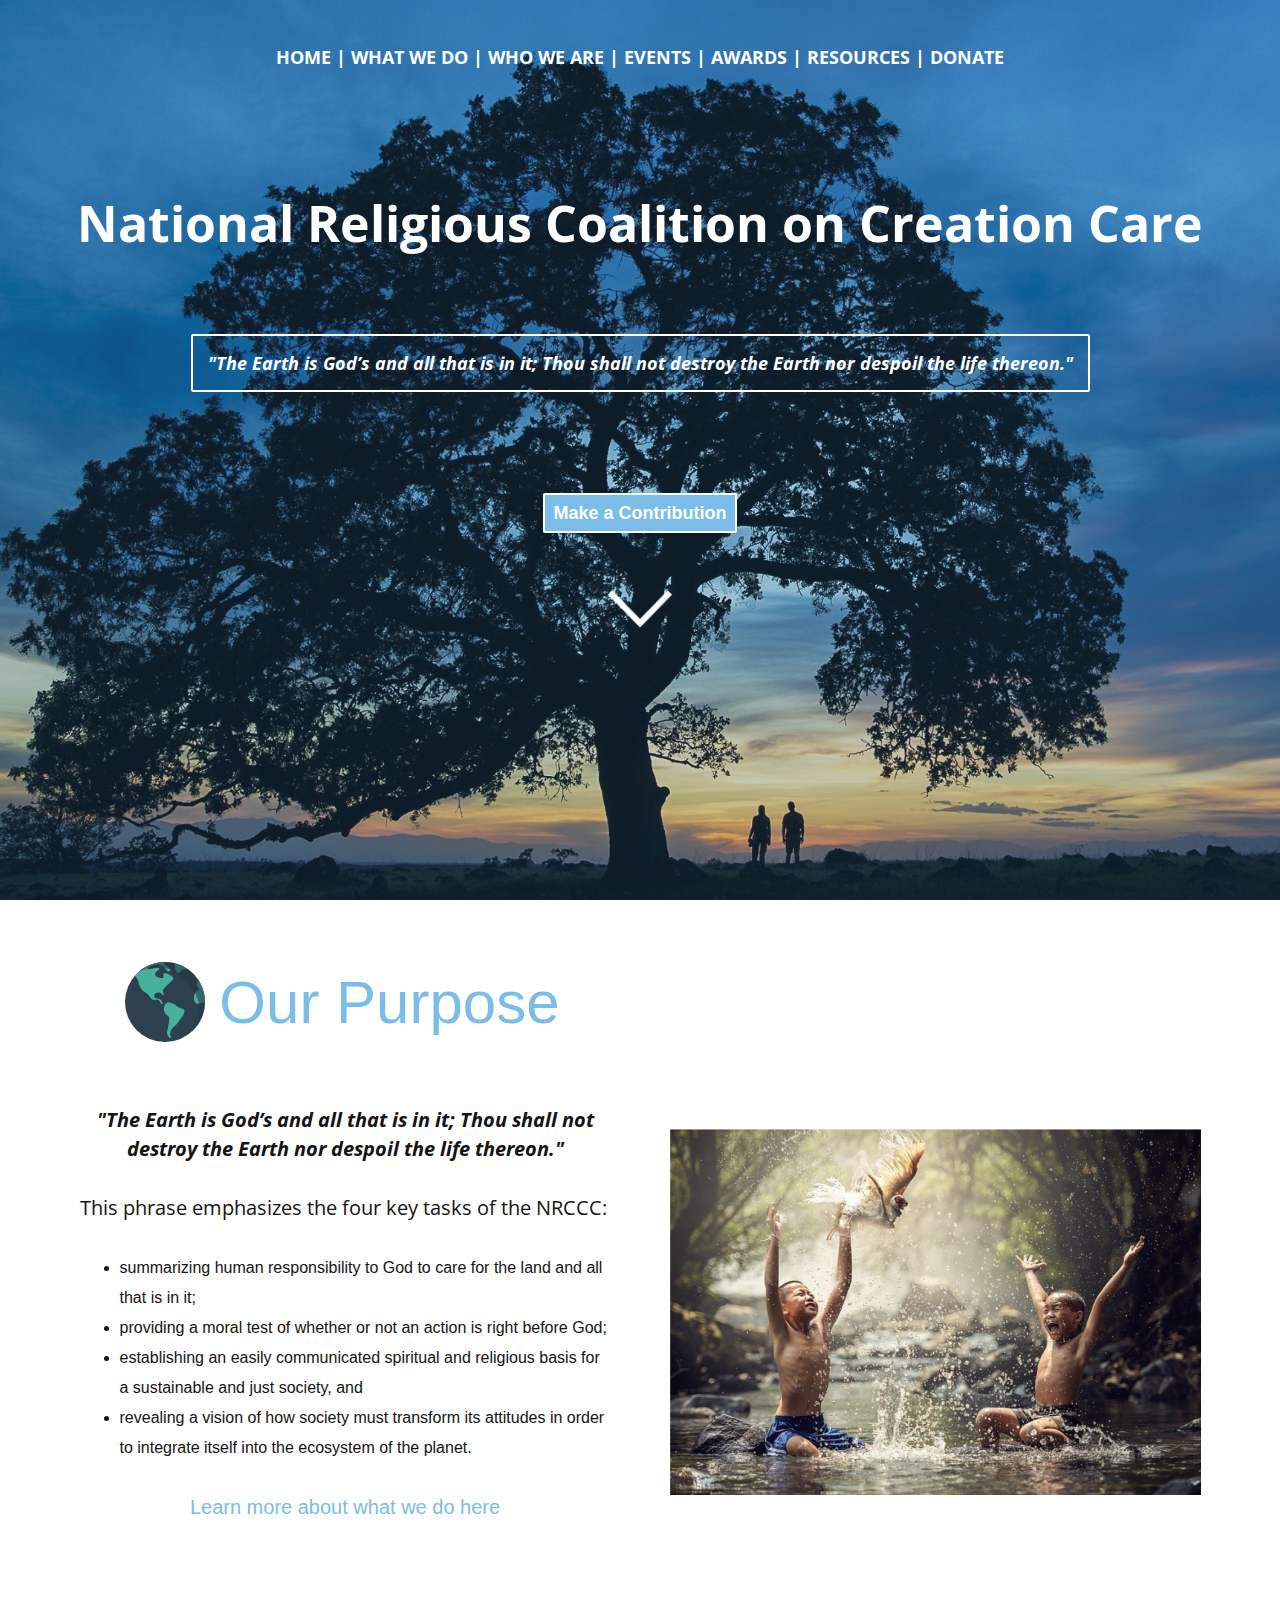
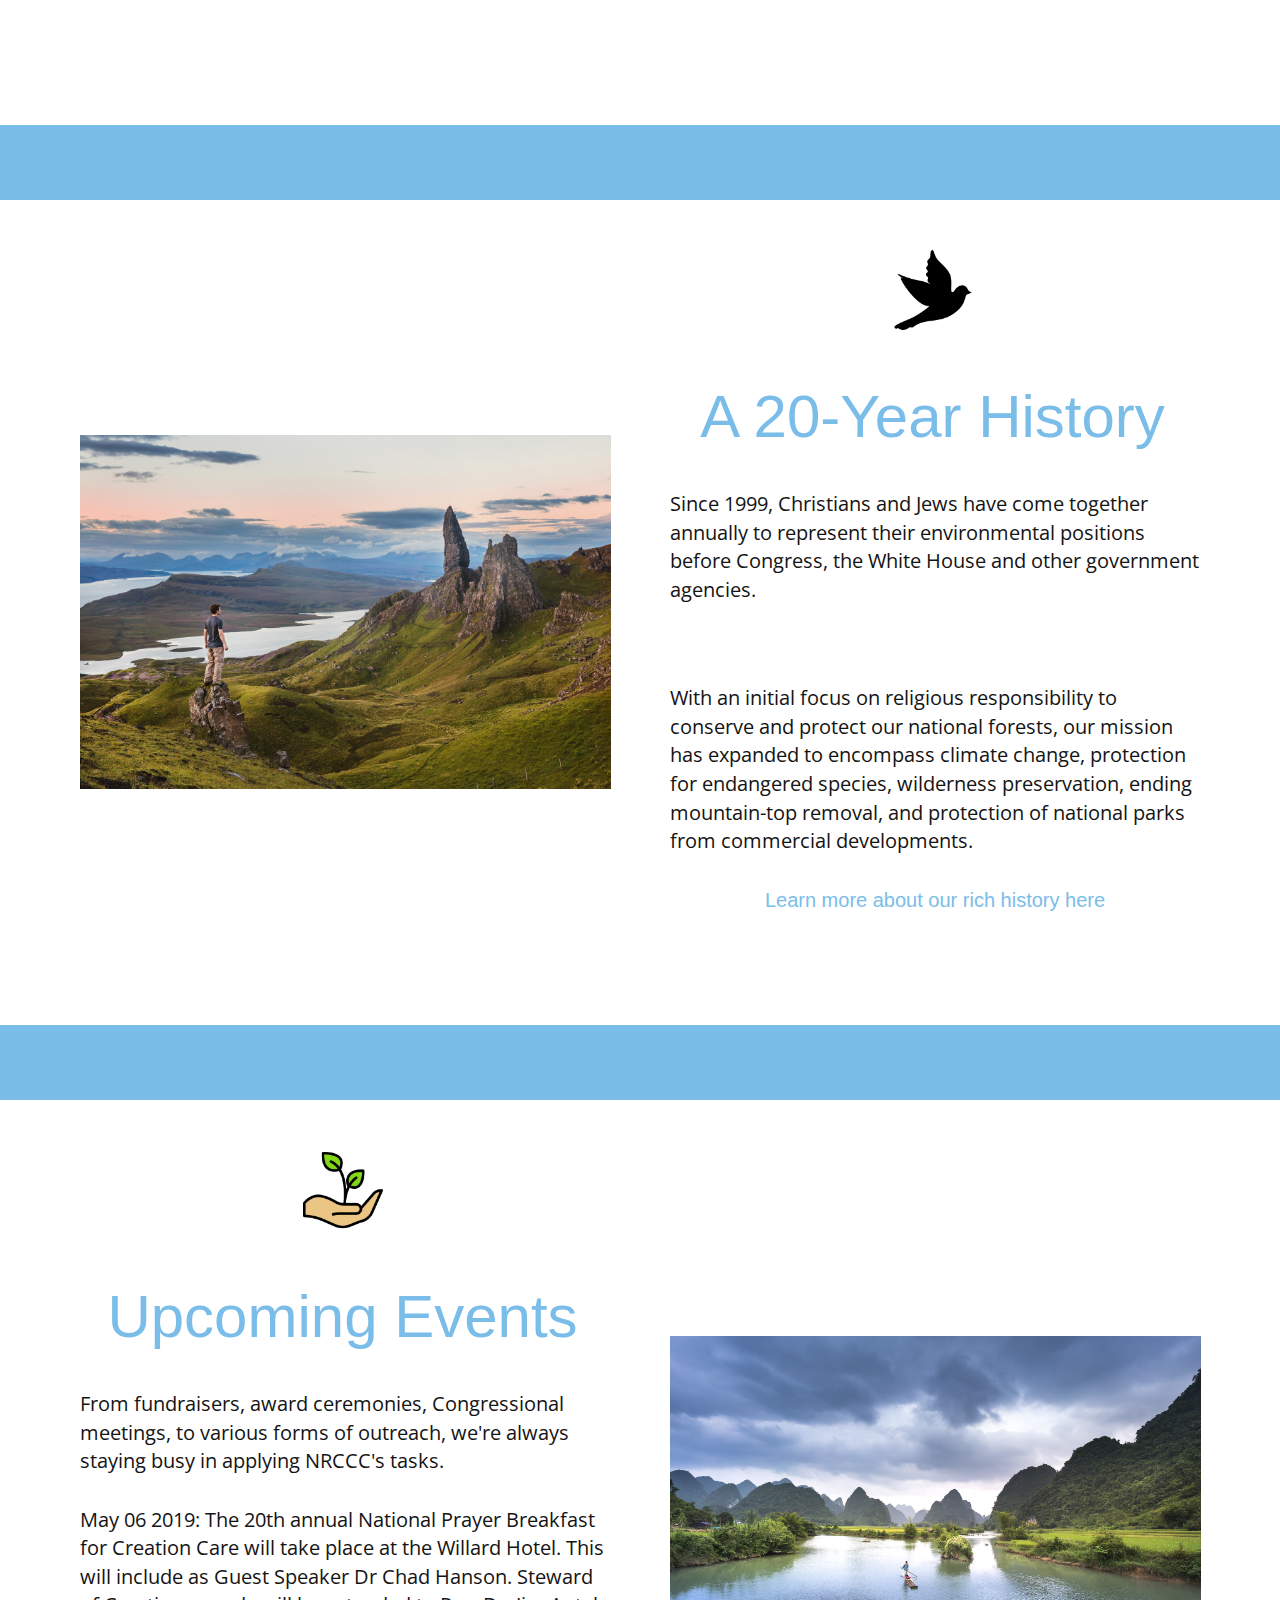
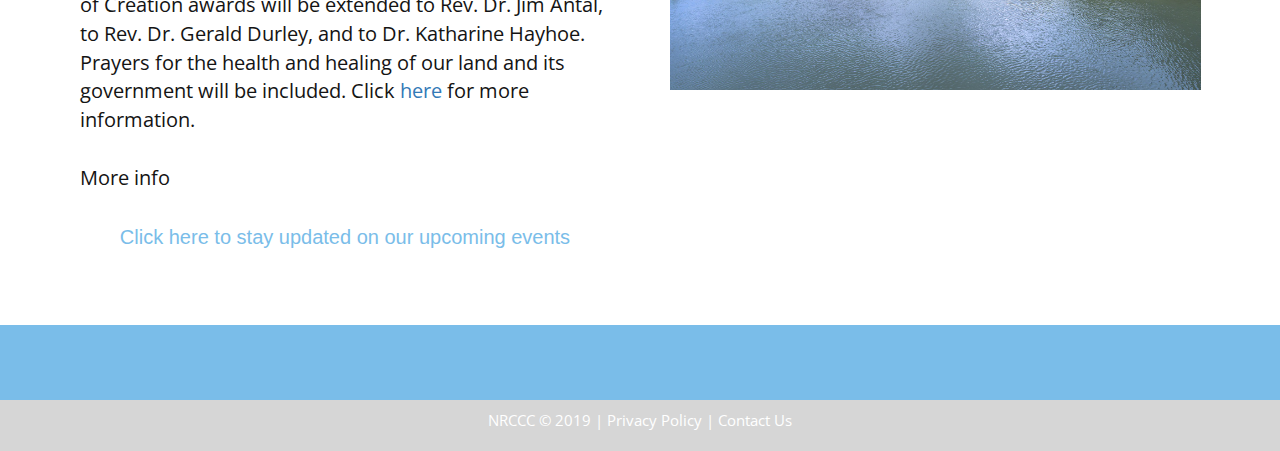
<file: NRCCC Landing1/index.html>
<html>
  <head>
    <meta charset="utf-8">
    <meta http-equiv="X-UA-Compatible" content="IE=edge">
    <meta name="viewport" content="width=device-width, initial-scale=1">

    <title>Landing Page</title>

    <link href="https://fonts.googleapis.com/css?family=Open+Sans+Condensed:300|Open+Sans:400,600,700" rel="stylesheet">
    <link rel="stylesheet" href="https://use.fontawesome.com/releases/v5.8.1/css/all.css" integrity="sha384-50oBUHEmvpQ+1lW4y57PTFmhCaXp0ML5d60M1M7uH2+nqUivzIebhndOJK28anvf" crossorigin="anonymous">
    <link rel="stylesheet" href="https://maxcdn.bootstrapcdn.com/bootstrap/3.3.7/css/bootstrap.min.css" integrity="sha384-BVYiiSIFeK1dGmJRAkycuHAHRg32OmUcww7on3RYdg4Va+PmSTsz/K68vbdEjh4u" crossorigin="anonymous">
    <link rel="stylesheet" href="style.css">
  </head>
  <body>

    <div id="banner">
      <div class="banner-container">
        <div class="banner1">
          <p><a href="index.html">Home</a> | <a href="about.html">what we do</a> | <a href="team.html">who we are </a> | <a href="events.html">Events</a>  | <a href="awards.html">awards</a>  | <a href="additional_resources.html">resources</a> | <a href="donate.html">Donate</a></p>
        </div>
        <div id="banner2">
          <h1>National Religious Coalition on Creation Care</h1>
        </div>
        <div id="banner3">
          <p><x><em>"The Earth is God’s and all that is in it; Thou shall not
          destroy the Earth nor despoil the life thereon."</em></x></p><br><br>
        </div>
        <div id="button" style="margin-top: 75px;">
          <a href="donate.html" style="border: 2px solid white; padding: 8px; background-color: #7ABDE9; border-radius: 2px;">Make a Contribution</a>
        </div>
      </div>
      <div class="arrow">
        <img src="images/down_arrow_64.png">
      </div>
    </div>

    <!-- <div class="container">
      <div class="row">
        <div class="row"> -->
              <!-- <div class="landing-page-cards">
                <div class="landing-container">

                  <div class="landing-box"> -->

              <div class="landing-container">
                <div class="landing-box">
                    <ul class="list-inline">
                      <li><img src="images/dark_globe.svg" alt="Globe Icon" class="landing-icons"></li>
                      <li><h2>Our Purpose</h2></li>
                    </ul>
                    <p><em><strong>"The Earth is God’s and all that is in it; Thou shall not
                    destroy the Earth nor despoil the life thereon."</strong></em></p>
                      <div class="text-align-left" style="text-align: left; line-height: 30px">
                        <p>This phrase emphasizes the four key tasks of the NRCCC:</p>
                      </div>
                      <div class="text-align-left-bullets" style="text-align: left; line-height: 30px; font-size: 16">
                        <ul>
                          <li>summarizing human responsibility to God to care for the land and all that is in it;</li>
                          <li>providing a moral test of whether or not an action is right before God;</li>
                          <li>establishing an easily communicated spiritual and religious basis for a sustainable and just society, and</li>
                          <li>revealing a vision of how society must transform its attitudes in order to integrate itself into the ecosystem of the planet.</li>
                        </ul>
                      </div><br>
                    <a href="about.html" class="secondary-button">Learn more about what we do here  <i class="fas fa-angle-right"></i></a>
                </div>
                <div class="landing-box" style="background-image: url('images/cropped_children.png');">
                </div>
              </div>


              <div class="landing-container">

                <div class="landing-box" style="background-image: url('images/man_with_mountains.jpg');">
                </div>

                <div class="landing-box">
                  <ul class="list-inline">
                    <li><img src="images/dove.png" alt="Dove" class="landing-icons"></li>
                    <li><h2>A 20-Year History</h2></li>
                  </ul>
                  <div class="index-text-left">
                  <p>Since 1999, Christians and Jews have come together annually to represent their environmental positions before Congress, the White House and other government agencies.</p><br>
                  <p>With an initial focus on religious responsibility to conserve and protect our national forests, our mission has expanded to encompass climate change, protection for endangered species, wilderness preservation, ending mountain-top removal, and protection of national parks from commercial developments.</p>
                  </div>
                  <a href="additional_resources.html" class="secondary-button">Learn more about our rich history here  <i class="fas fa-angle-right"></i></a>
                </div>


              </div>

              <div class="landing-container">

                <div class="landing-box">
                  <ul class="list-inline">
                    <li><img src="images/growth.png" alt="Dove" class="landing-icons"></li>
                    <li><h2>Upcoming Events</h2></li>
                  </ul>
                  <div class="index-text-left">
                  <p>From fundraisers, award ceremonies, Congressional meetings, to various forms of outreach, we're always staying busy in applying NRCCC's tasks.</p>
                  <p>May 06 2019: The 20th annual National Prayer Breakfast for Creation Care will take place at the Willard Hotel. This will include as Guest Speaker Dr Chad Hanson. Steward of Creation awards will be extended to Rev. Dr. Jim Antal, to Rev. Dr. Gerald Durley, and to Dr. Katharine Hayhoe. Prayers for the health and healing of our land and its government will be included. Click <a href="PDF/20th_Prayer_Breakfast_Invitation.pdf" target="_blank">here</a> for more information.</p>
                  <p>More info</p>
                  </div>
                  <a href="events.html" class="secondary-button">Click here to stay updated on our upcoming events  <i class="fas fa-angle-right"></i></a>
                </div>

                <div class="landing-box" style="background-image: url('images/man_on_boat.jpg');">
                </div>

              </div>

          </div>

    <div class="footer">
      <p>NRCCC © 2019  |  <a href="policies.html">Privacy Policy</a> | <a href="donate.html">Contact Us</a></p>
    </div>

  </body>
</html>
</file>
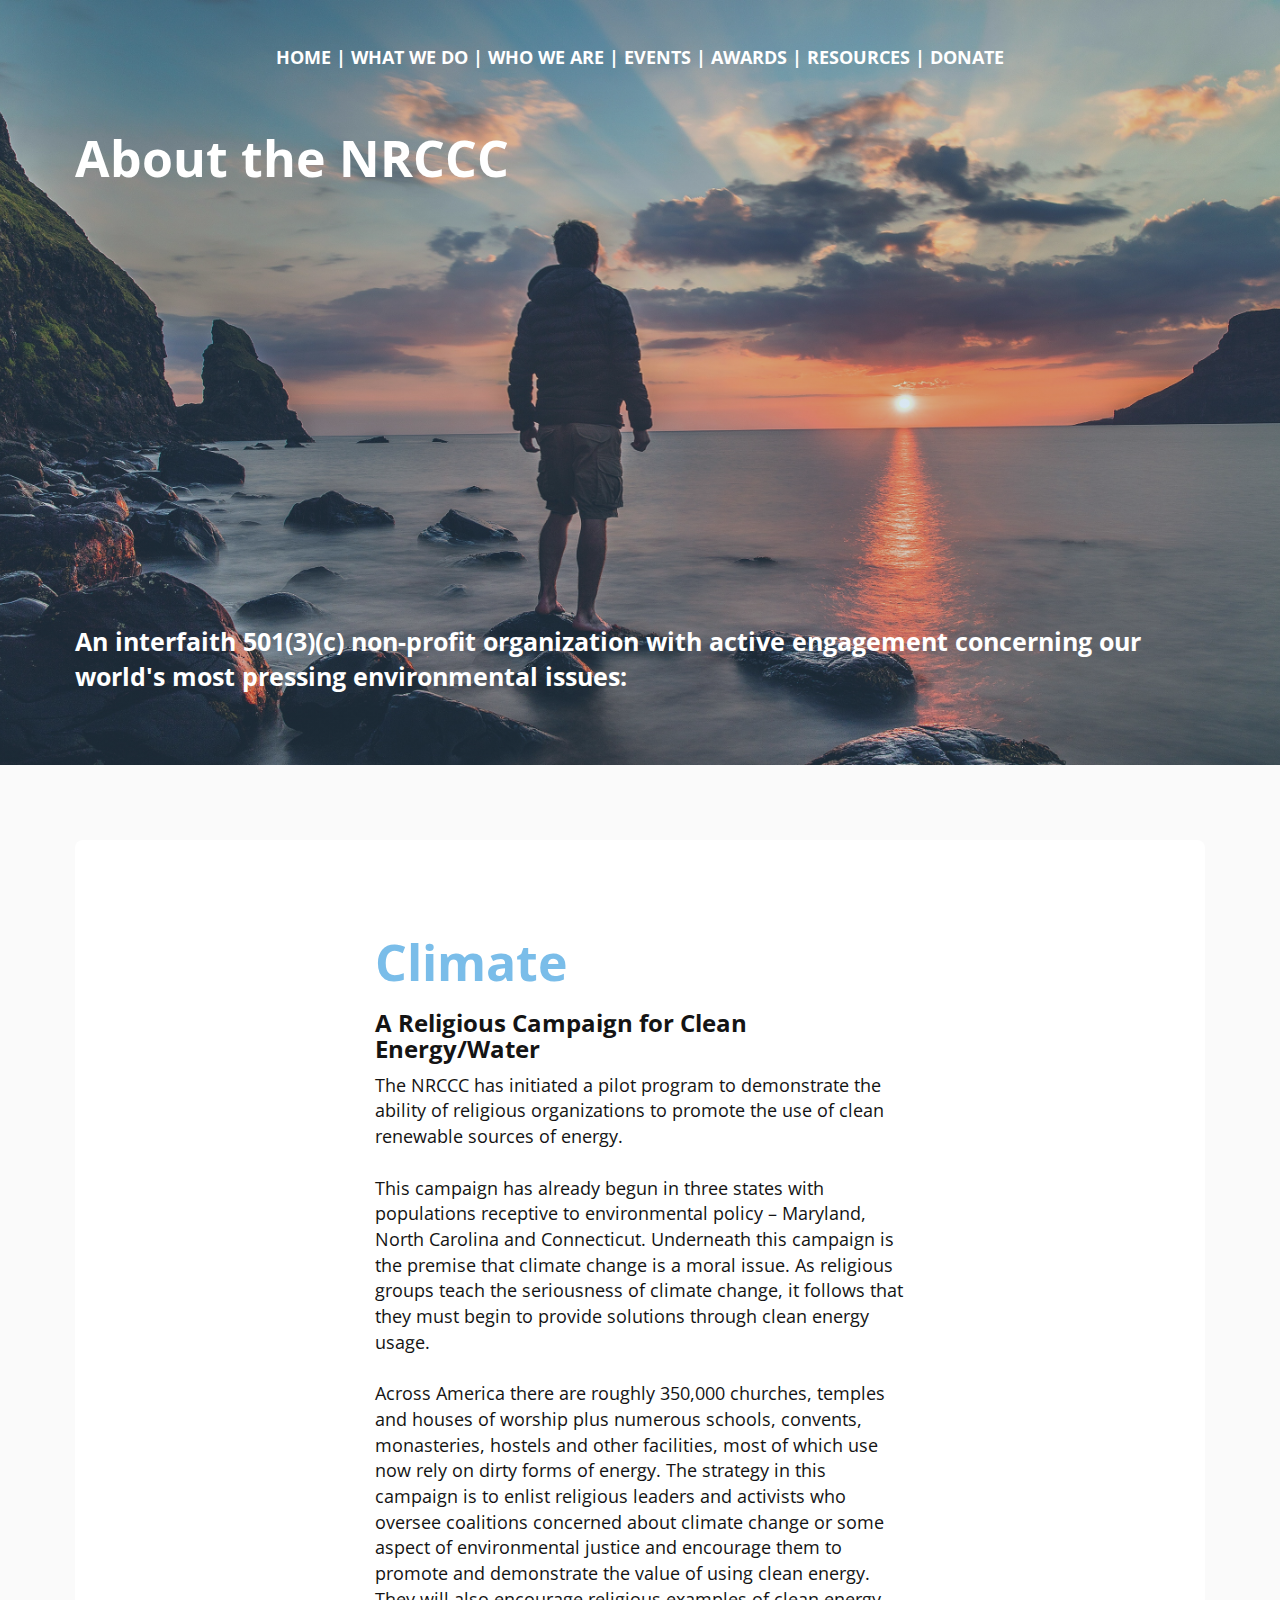
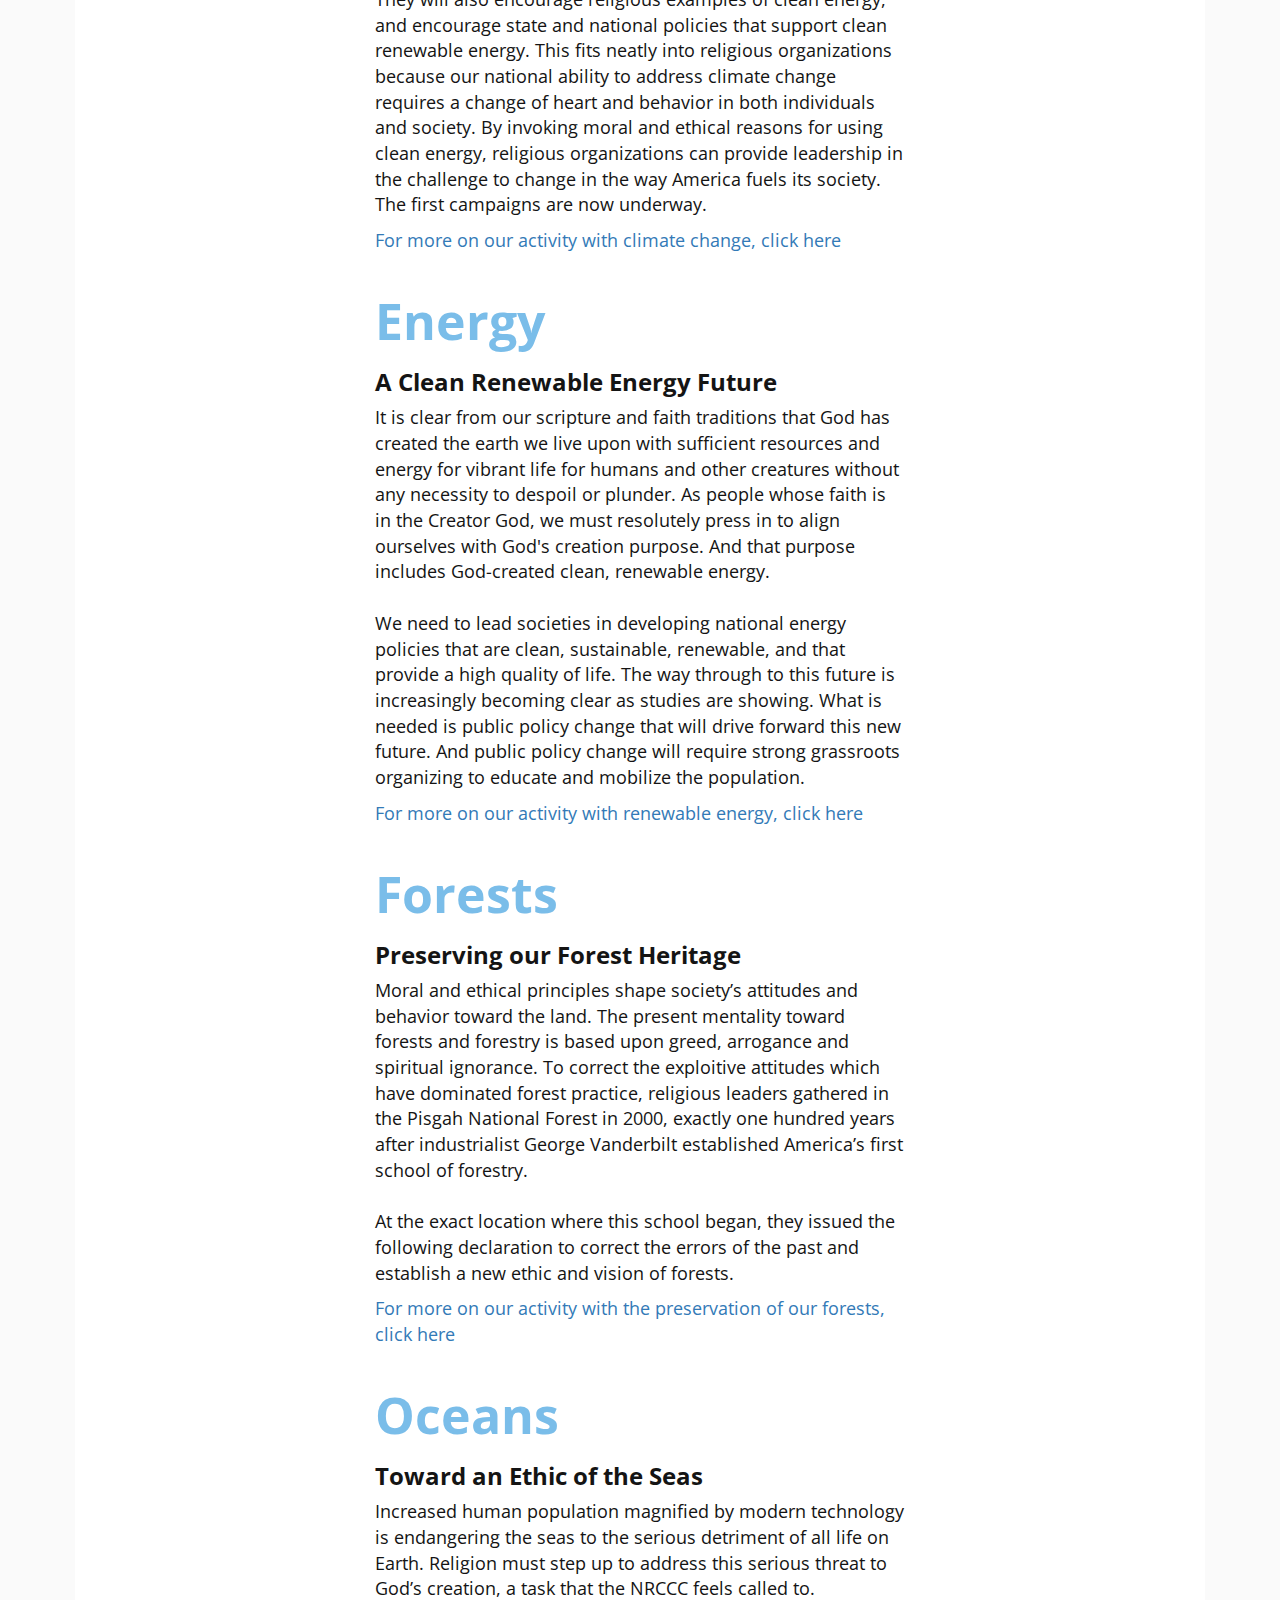
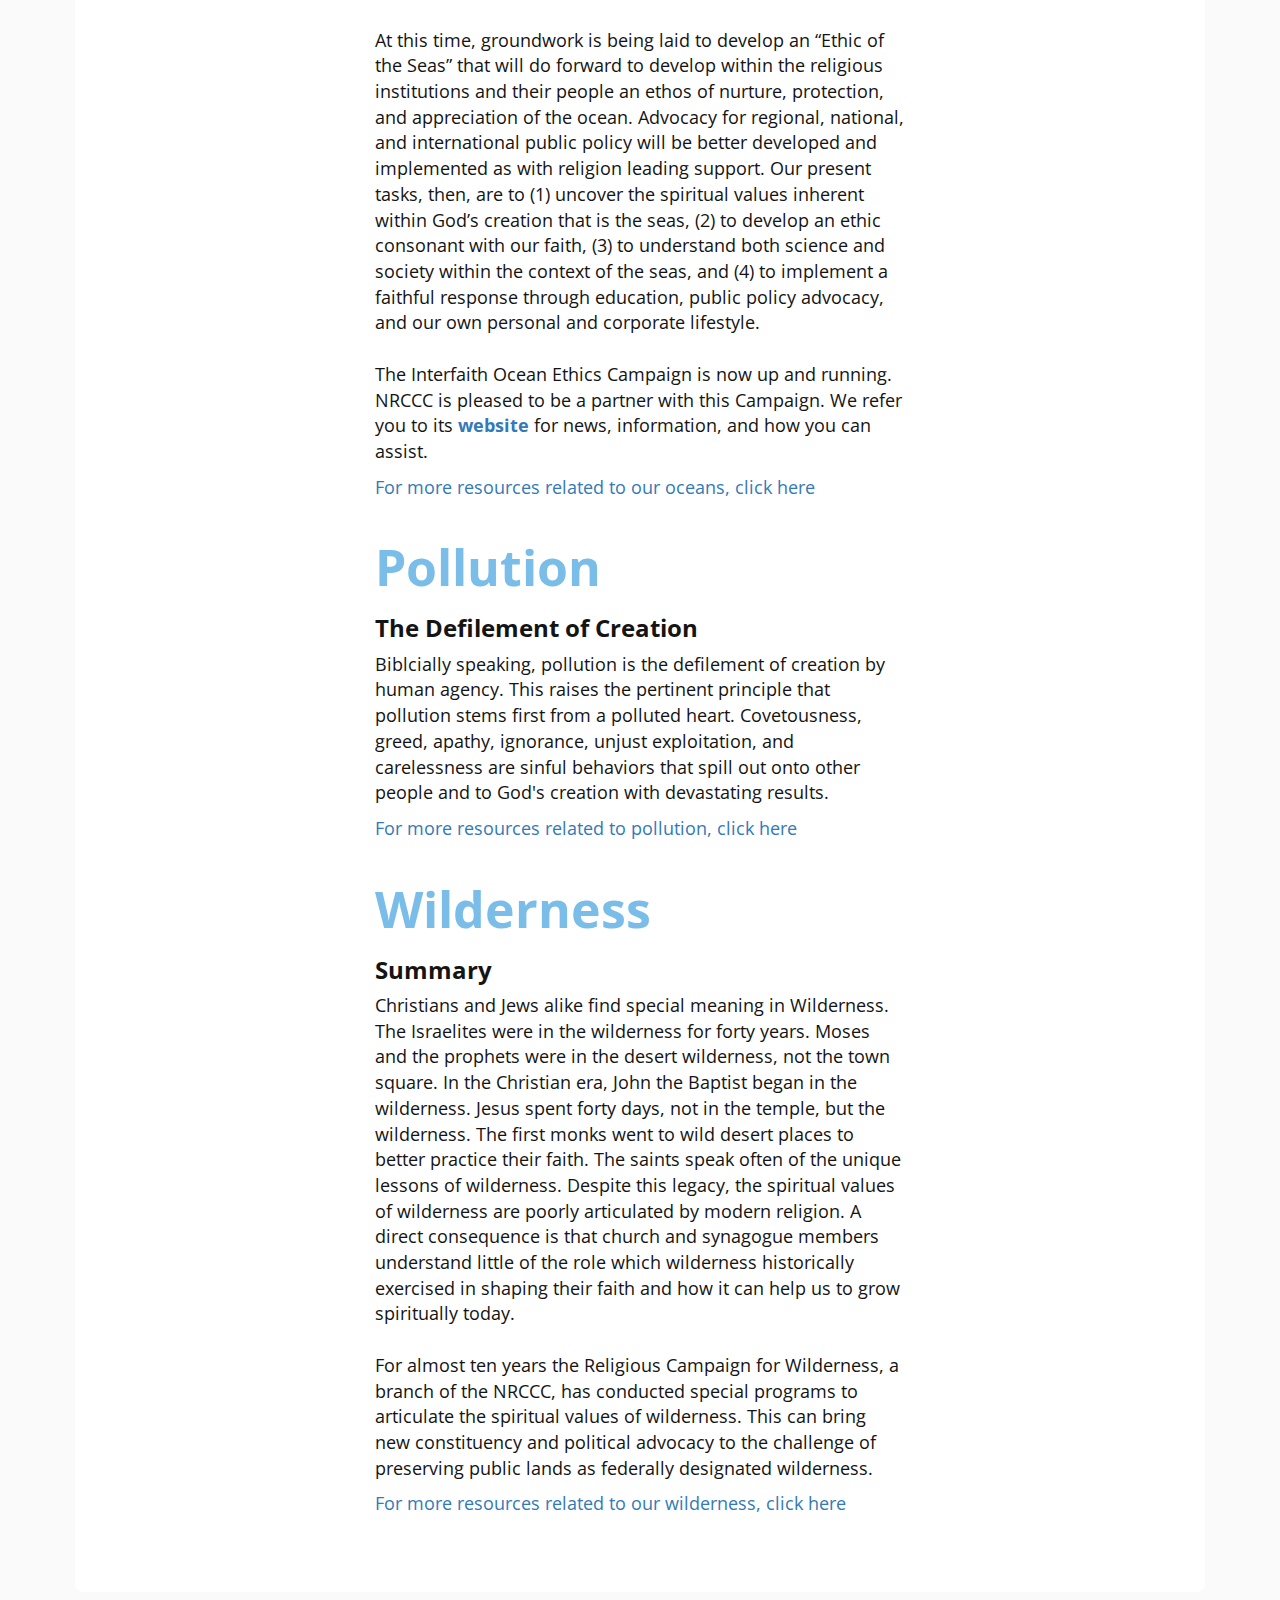
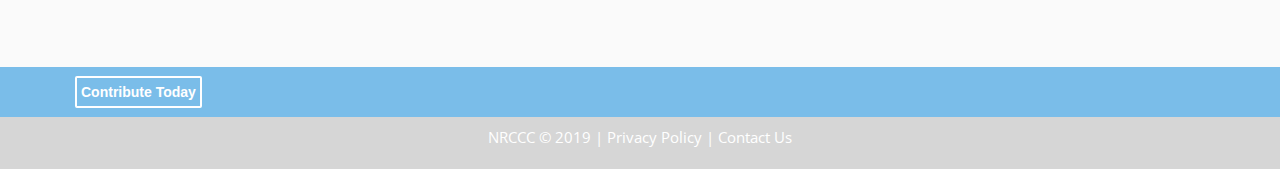
<file: NRCCC Landing1/about.html>
<html>
  <head>
    <title>About Us</title>
    <link href="https://fonts.googleapis.com/css?family=Open+Sans+Condensed:300|Open+Sans:400,600,700" rel="stylesheet">
    <link rel="stylesheet" href="https://use.fontawesome.com/releases/v5.8.1/css/all.css" integrity="sha384-50oBUHEmvpQ+1lW4y57PTFmhCaXp0ML5d60M1M7uH2+nqUivzIebhndOJK28anvf" crossorigin="anonymous">
    <link rel="stylesheet" href="https://maxcdn.bootstrapcdn.com/bootstrap/3.3.7/css/bootstrap.min.css" integrity="sha384-BVYiiSIFeK1dGmJRAkycuHAHRg32OmUcww7on3RYdg4Va+PmSTsz/K68vbdEjh4u" crossorigin="anonymous">
    <link rel="stylesheet" href="style.css">
  </head>

  <body>
    <div class="page-banner" style="background-image: linear-gradient(rgba(64, 136, 195, 0.2), rgba(64, 136, 195, 0.2)), url('images/ocean_sunset.jpg');">
      <div class="top-banner">
      <p><a href="index.html">Home</a> | <a href="about.html">what we do</a> | <a href="team.html">who we are </a> | <a href="events.html">Events</a> | <a href="awards.html">awards</a>  | <a href="additional_resources.html">resources</a> |  <a href="donate.html">Donate</a></p>
      </div>
      <h1>About the NRCCC</h1>
      <div class="page-banner-bottom">
        <p>An interfaith 501(3)(c) non-profit organization with active engagement concerning our world's most pressing environmental issues:</p>
      </div>
    </div>

    <div class="body-wrapper">
      <div class="body-container">
        <h2>Climate</h2>
        <h3>A Religious Campaign for Clean Energy/Water</h3>
          <p>The NRCCC has initiated a pilot program to demonstrate the ability of religious organizations to promote the use of clean renewable sources of energy.<br><br>
          This campaign has already begun in three states with populations receptive to environmental policy – Maryland, North Carolina and Connecticut. Underneath this campaign is the premise that climate change is a moral issue. As religious groups teach the seriousness of climate change, it follows that they must begin to provide solutions through clean energy usage.<br><br>
          Across America there are roughly 350,000 churches, temples and houses of worship plus numerous schools, convents, monasteries, hostels and other facilities, most of which use now rely on dirty forms of energy. The strategy in this campaign is to enlist religious leaders and activists who oversee coalitions concerned about climate change or some aspect of environmental justice and encourage them to promote and demonstrate the value of using clean energy. They will also encourage religious examples of clean energy, and encourage state and national policies that support clean renewable energy. This fits neatly into religious organizations because our national ability to address climate change requires a change of heart and behavior in both individuals and society. By invoking moral and ethical reasons for using clean energy, religious organizations can provide leadership in the challenge to change in the way America fuels its society.  The first campaigns are now underway.</p>
        <div class="body-container-links">
          <a href="additional_resources.html#climate">For more on our activity with climate change, click here</a>
        </div><br>
        <h2>Energy</h2>
          <h3>A Clean Renewable Energy Future</h3>
          <p>It is clear from our scripture and faith traditions that God has created the earth we live upon with sufficient resources and energy for vibrant life for humans and other creatures without any necessity to despoil or plunder. As people whose faith is in the Creator God, we must resolutely press in to align ourselves with God's creation purpose. And that purpose includes God-created clean, renewable energy.<br><br>We need to lead societies in developing national energy policies that are clean, sustainable, renewable, and that provide a high quality of life. The way through to this future is increasingly becoming clear as studies are showing. What is needed is public policy change that will drive forward this new future. And public policy change will require strong grassroots organizing to educate and mobilize the population.</p>
        <div class="body-container-links">
          <a href="additional_resources.html#energy">For more on our activity with renewable energy, click here</a>
        </div><br>
        <h2>Forests</h2>
          <h3>Preserving our Forest Heritage</h3>
          <p>Moral and ethical principles shape society’s attitudes and behavior toward the land.
          The present mentality toward forests and forestry is based upon greed, arrogance and spiritual ignorance.
          To correct the exploitive attitudes which have dominated forest practice, religious leaders gathered in the Pisgah National Forest in 2000, exactly one hundred years after industrialist George Vanderbilt established America’s first school of forestry. <br><br>
          At the exact location where this school began, they issued the following declaration to correct the errors of the past and establish a new ethic and vision of forests.</p>
        <div class="body-container-links">
          <a href="additional_resources.html#forests">For more on our activity with the preservation of our forests, click here</a>
        </div><br>
        <h2>Oceans</h2>
          <h3>Toward an Ethic of the Seas</h3>
          <p>Increased human population magnified by modern technology is endangering the seas to the serious detriment of all life on Earth.  Religion must step up to address this serious threat to God’s creation, a task that the NRCCC feels called to.<br><br>
            At this time, groundwork is being laid to develop an “Ethic of the Seas” that will do forward to develop within the religious institutions and their people an ethos of nurture, protection, and appreciation of the ocean.  Advocacy for regional, national, and international public policy will be better developed and implemented as with religion leading support.  Our present tasks, then, are to (1) uncover the spiritual values inherent within God’s creation that is the seas, (2) to develop an ethic consonant with our faith, (3) to understand both science and society within the context of the seas, and (4) to implement a faithful response through education, public policy advocacy, and our own personal and corporate lifestyle.<br><br>
            The Interfaith Ocean Ethics Campaign is now up and running. NRCCC is pleased to be a partner with this Campaign. We refer you to its <a href="https://www.interfaithoceans.org/" target="_blank"><strong>website</strong></a> for news, information, and how you can assist.</p>
        <div class="body-container-links">
          <a href="additional_resources.html#oceans">For more resources related to our oceans, click here</a>
        </div><br>
        <h2>Pollution</h2>
          <h3>The Defilement of Creation</h3>
          <p>Biblcially speaking, pollution is the defilement of creation by human agency. This raises the pertinent principle that pollution stems first from a polluted heart. Covetousness, greed, apathy, ignorance, unjust exploitation, and carelessness are sinful behaviors that spill out onto other people and to God's creation with devastating results.</p>
        <div class="body-container-links">
          <a href="additional_resources.html#pollution">For more resources related to pollution, click here</a>
        </div><br>
        <h2>Wilderness</h2>
          <h3>Summary</h3>
          <p>Christians and Jews alike find special meaning in Wilderness. The Israelites were in the wilderness for forty years. Moses and the prophets were in the desert wilderness, not the town square. In the Christian era, John the Baptist began in the wilderness. Jesus spent forty days, not in the temple, but the wilderness. The first monks went to wild desert places to better practice their faith. The saints speak often of the unique lessons of wilderness. Despite this legacy, the spiritual values of wilderness are poorly articulated by modern religion. A direct consequence is that church and synagogue members understand little of the role which wilderness historically exercised in shaping their faith and how it can help us to grow spiritually today.<br><br>
          For almost ten years the Religious Campaign for Wilderness, a branch of the NRCCC, has conducted special programs to articulate the spiritual values of wilderness. This can bring new constituency and political advocacy to the challenge of preserving public lands as federally designated wilderness. </p>
        <div class="body-container-links">
          <a href="additional_resources.html#wilderness">For more resources related to our wilderness, click here</a>
        </div>
      </div>
      <a href="" class="bottom-button">Contribute Today</center></a>
    </div>
    <div class="footer">
      <p>NRCCC © 2019  |  <a href="policies.html">Privacy Policy</a> | <a href="donate.html">Contact Us</a></p>
    </div>
  </body>
</html>
</file>
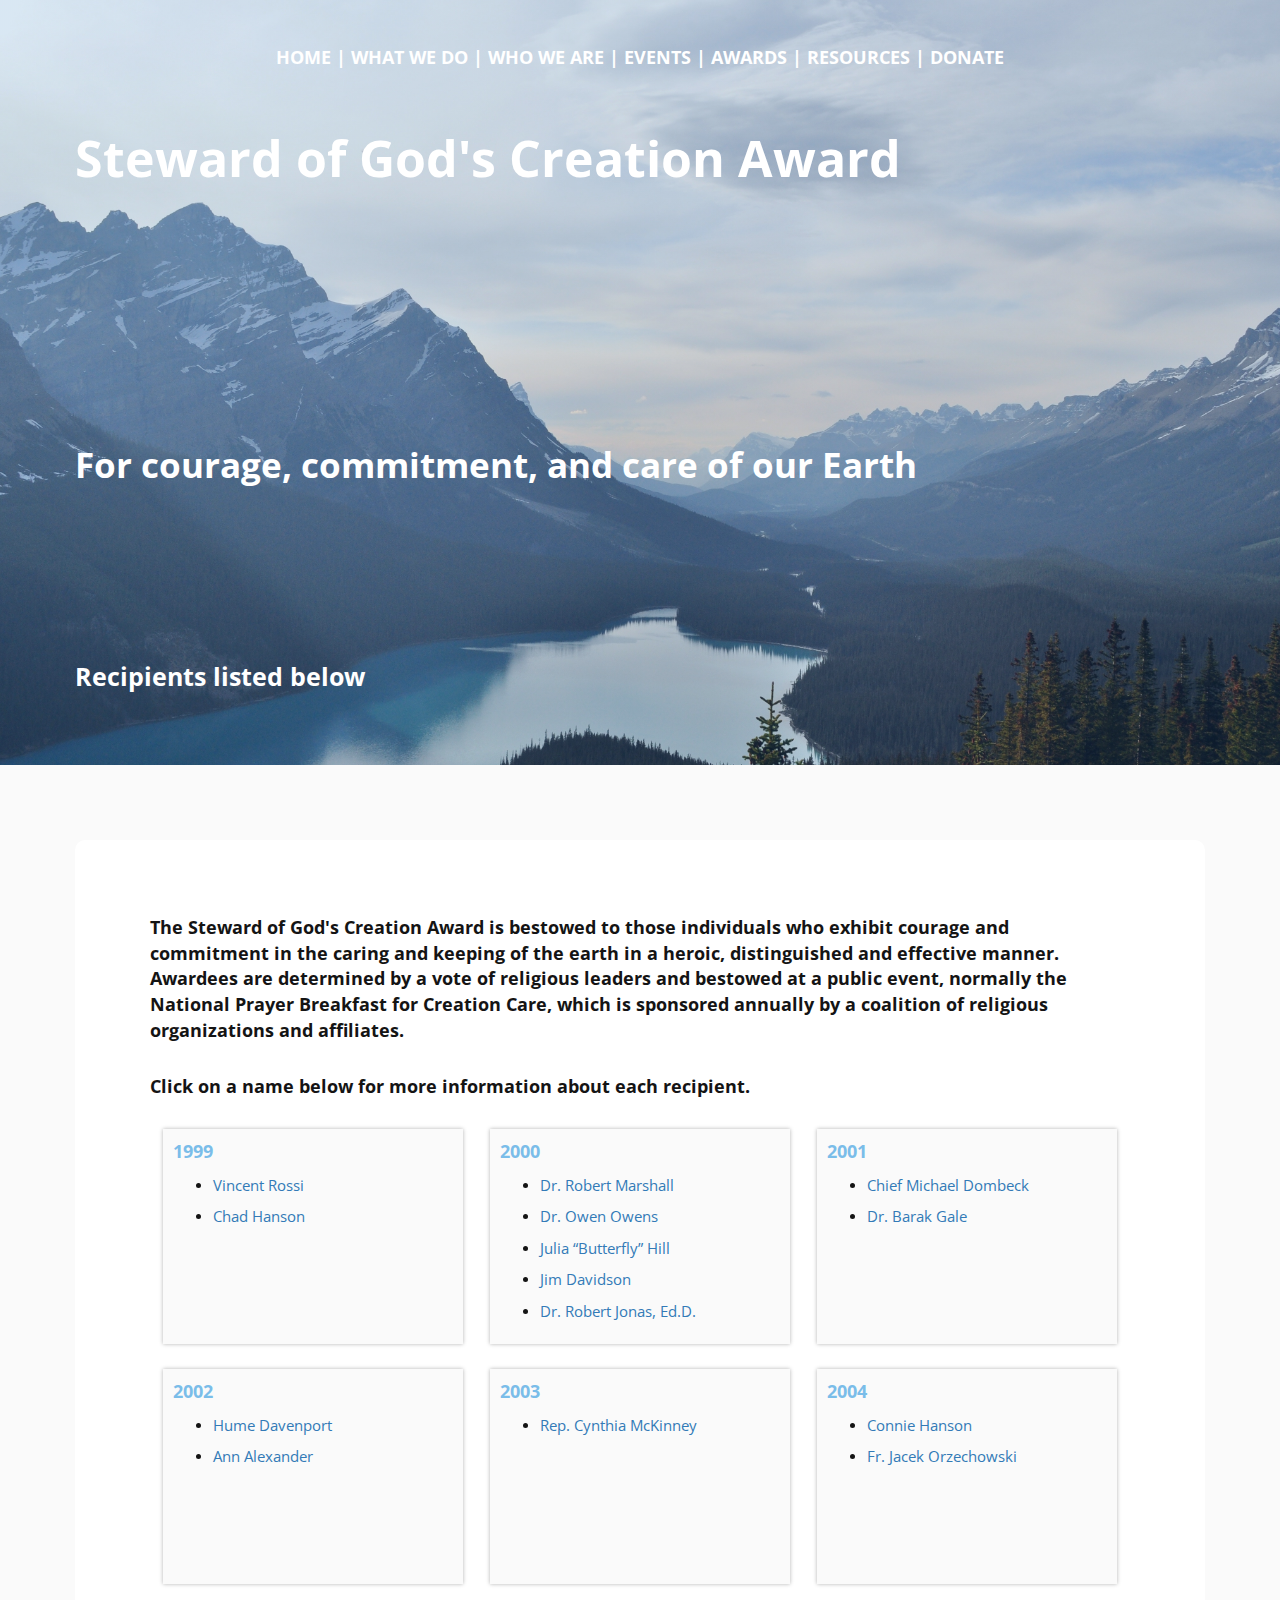
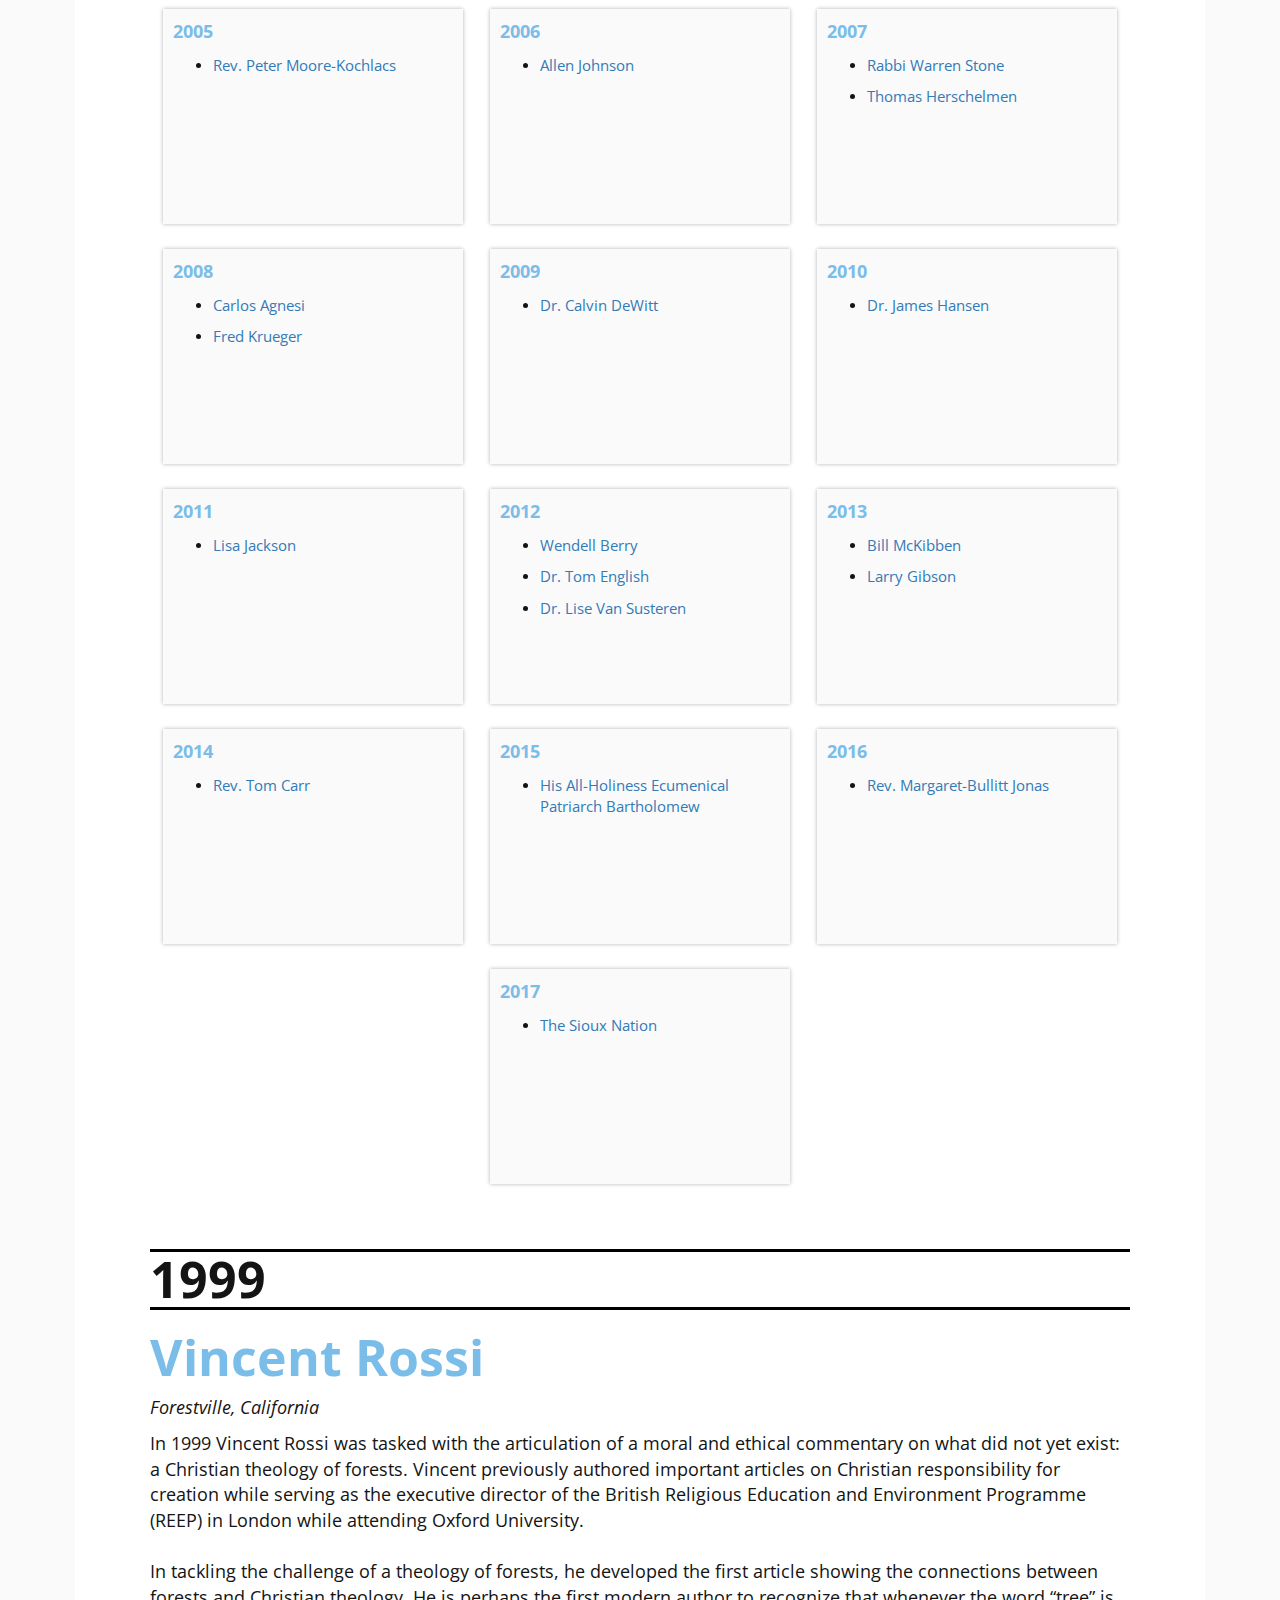
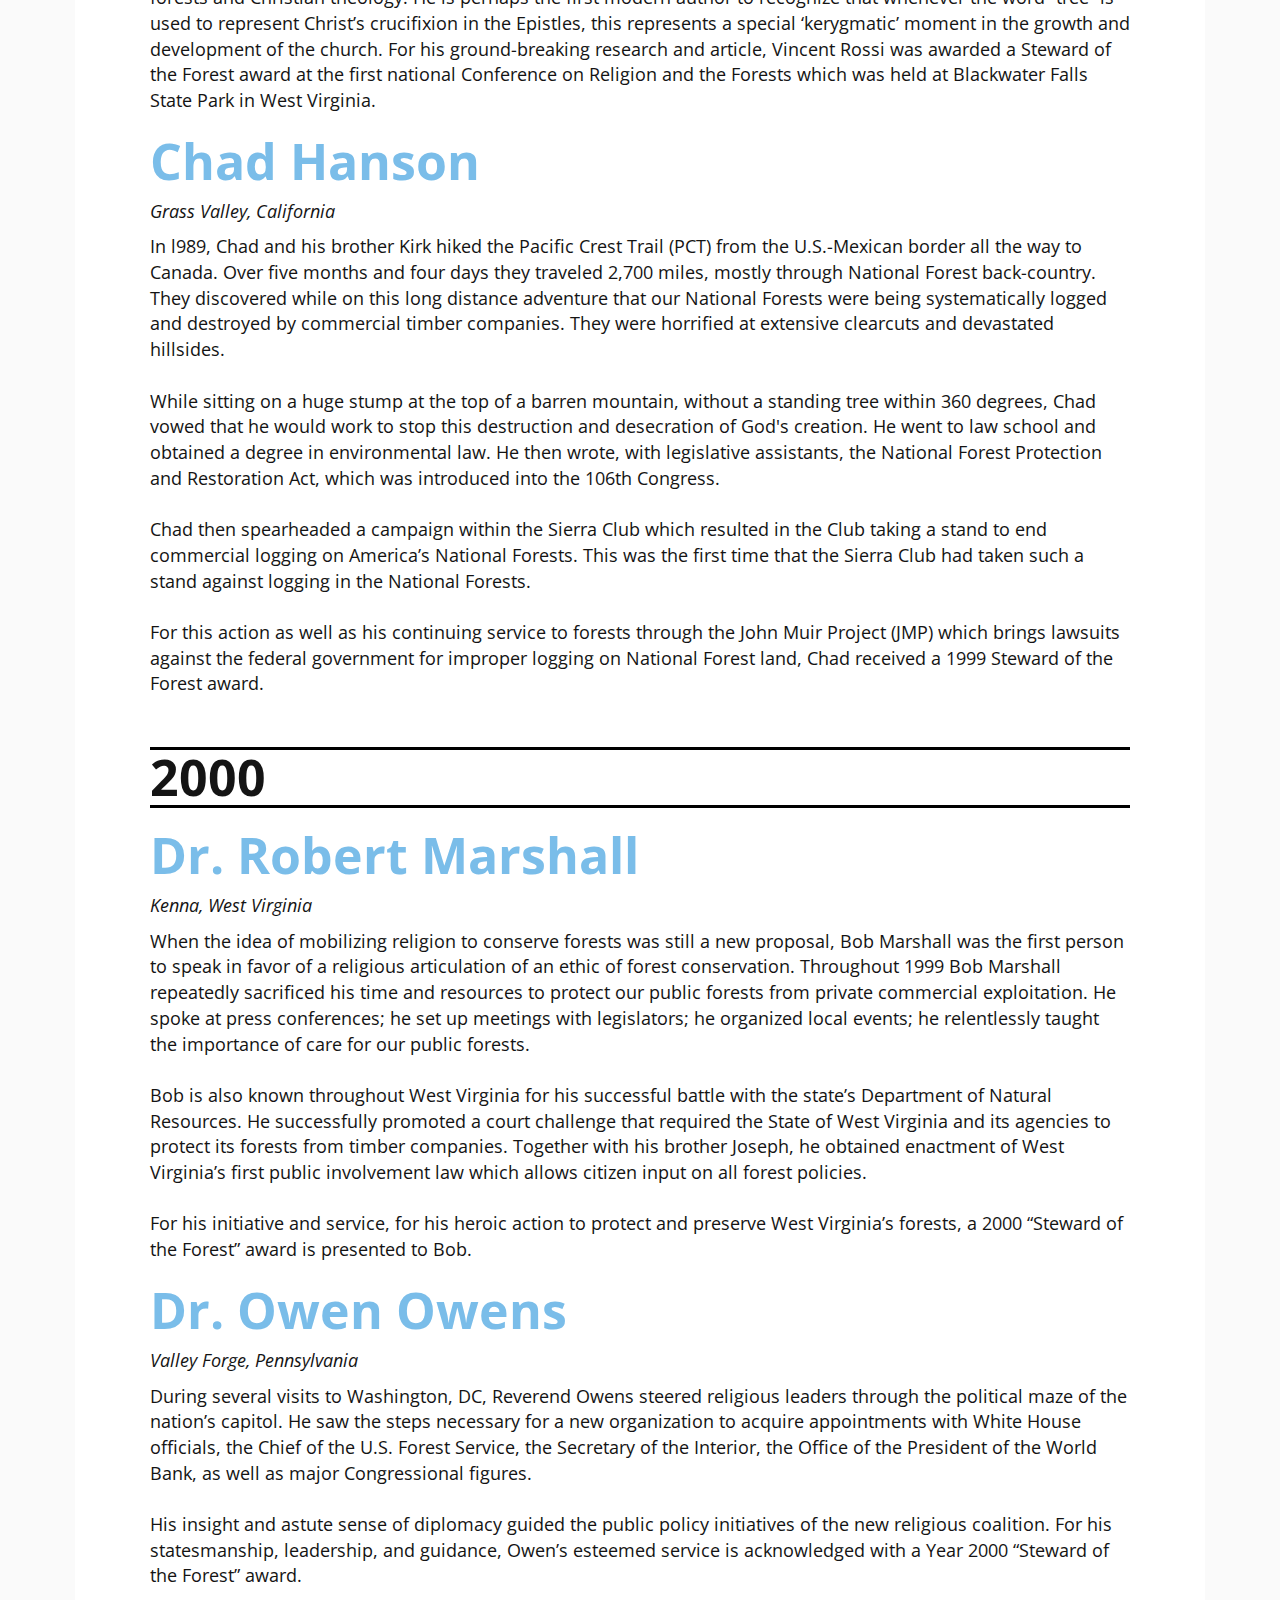
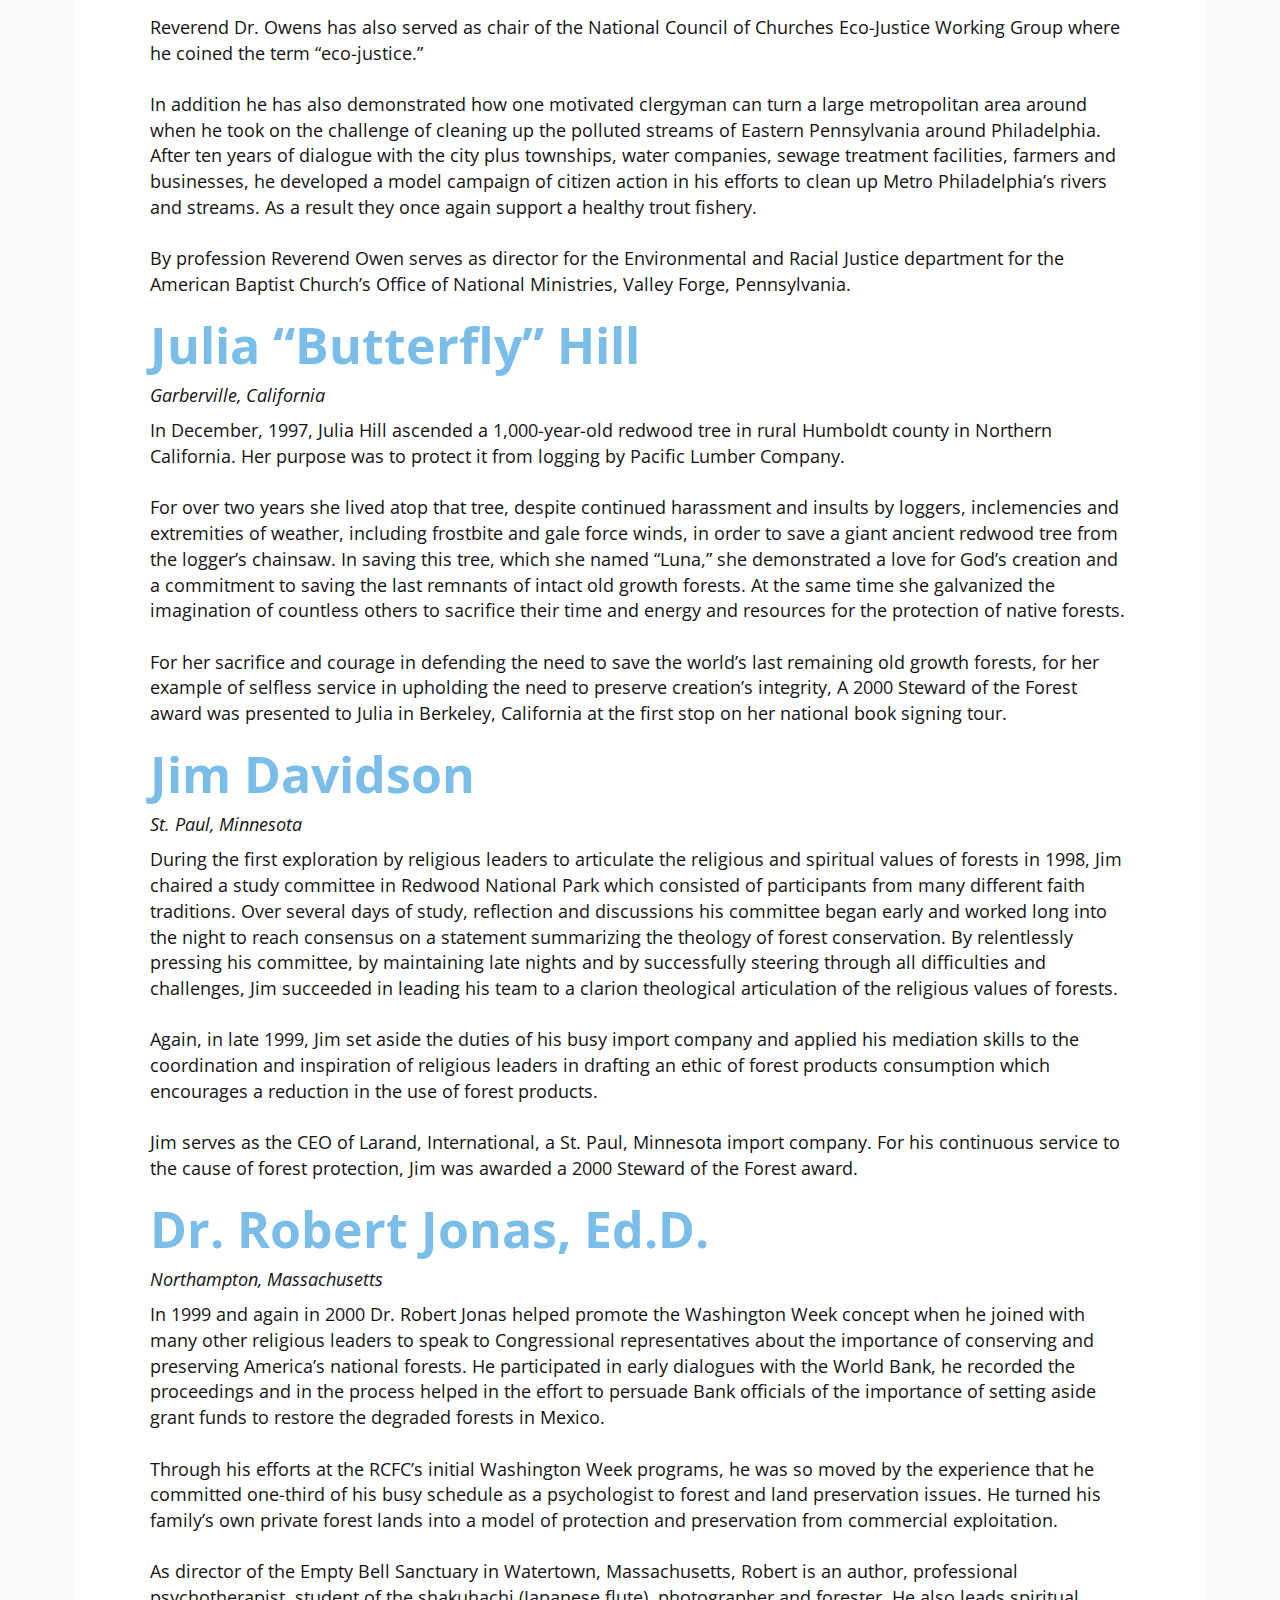
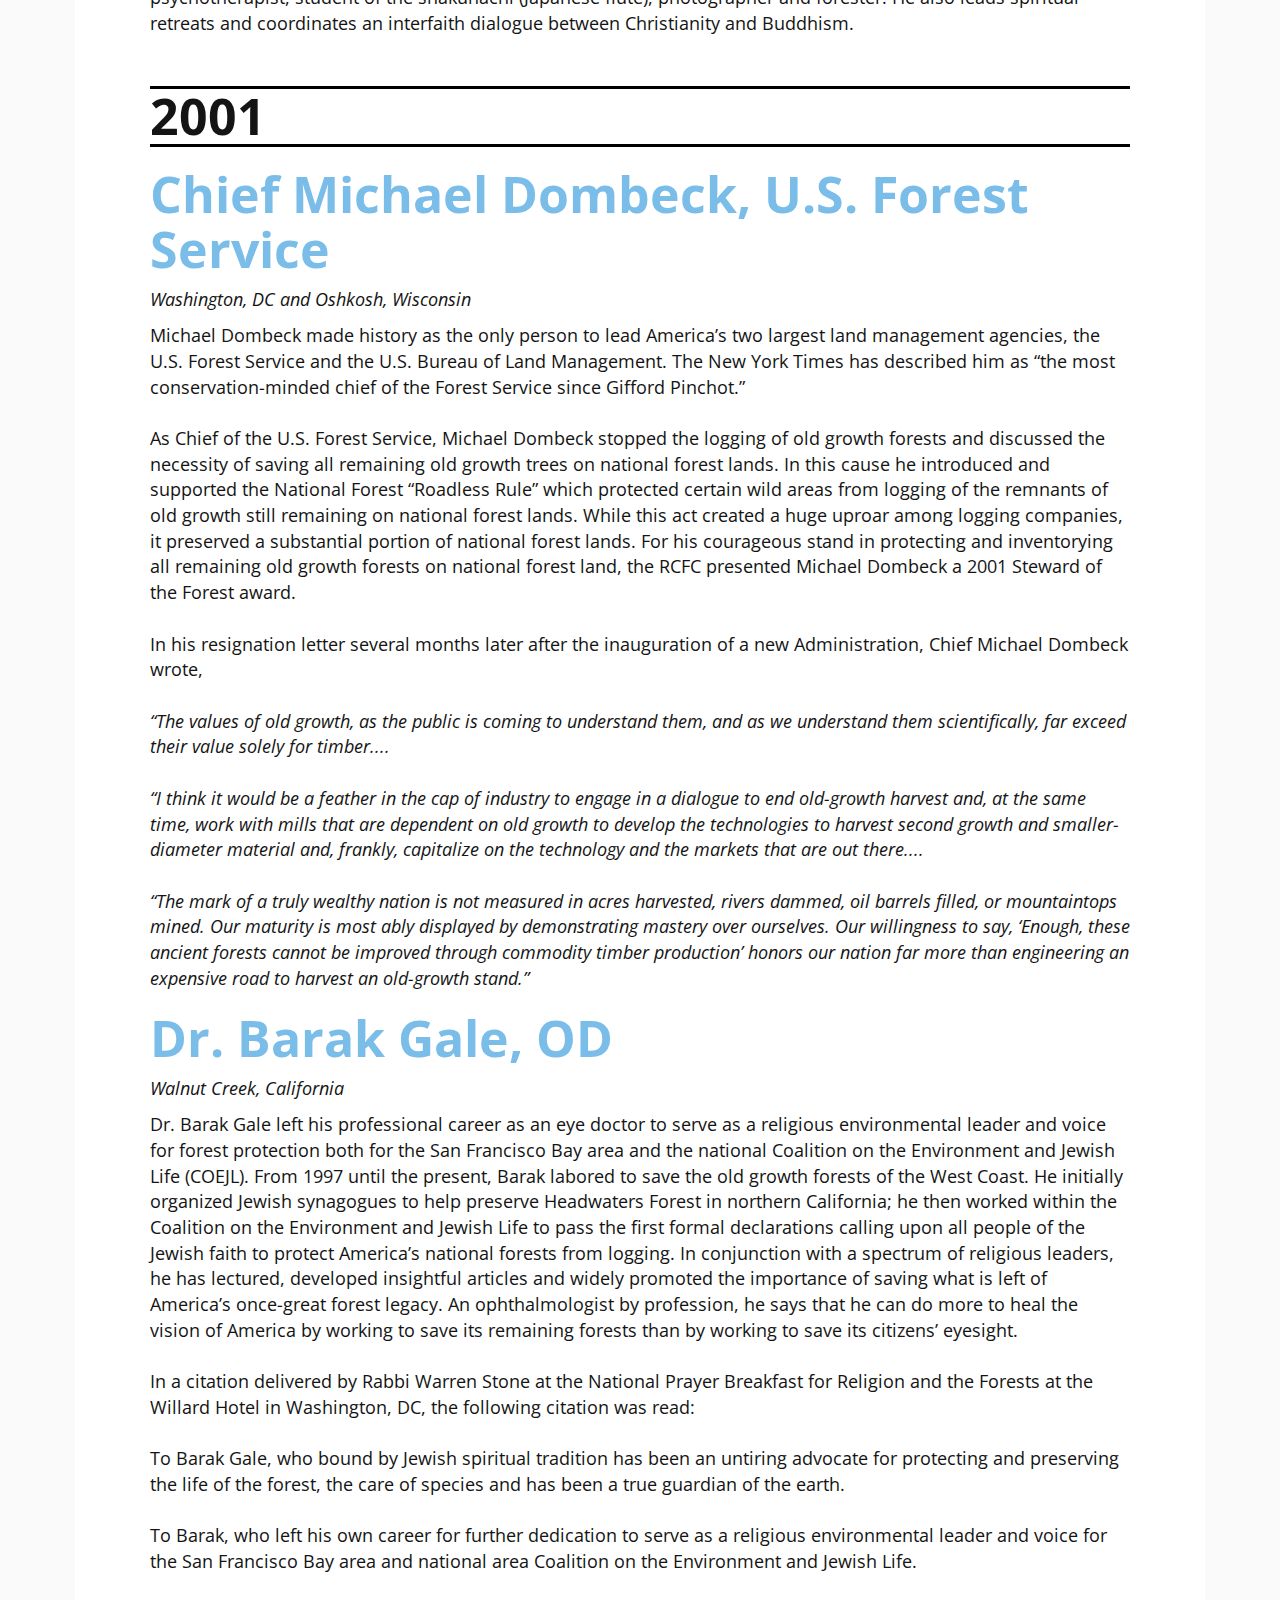
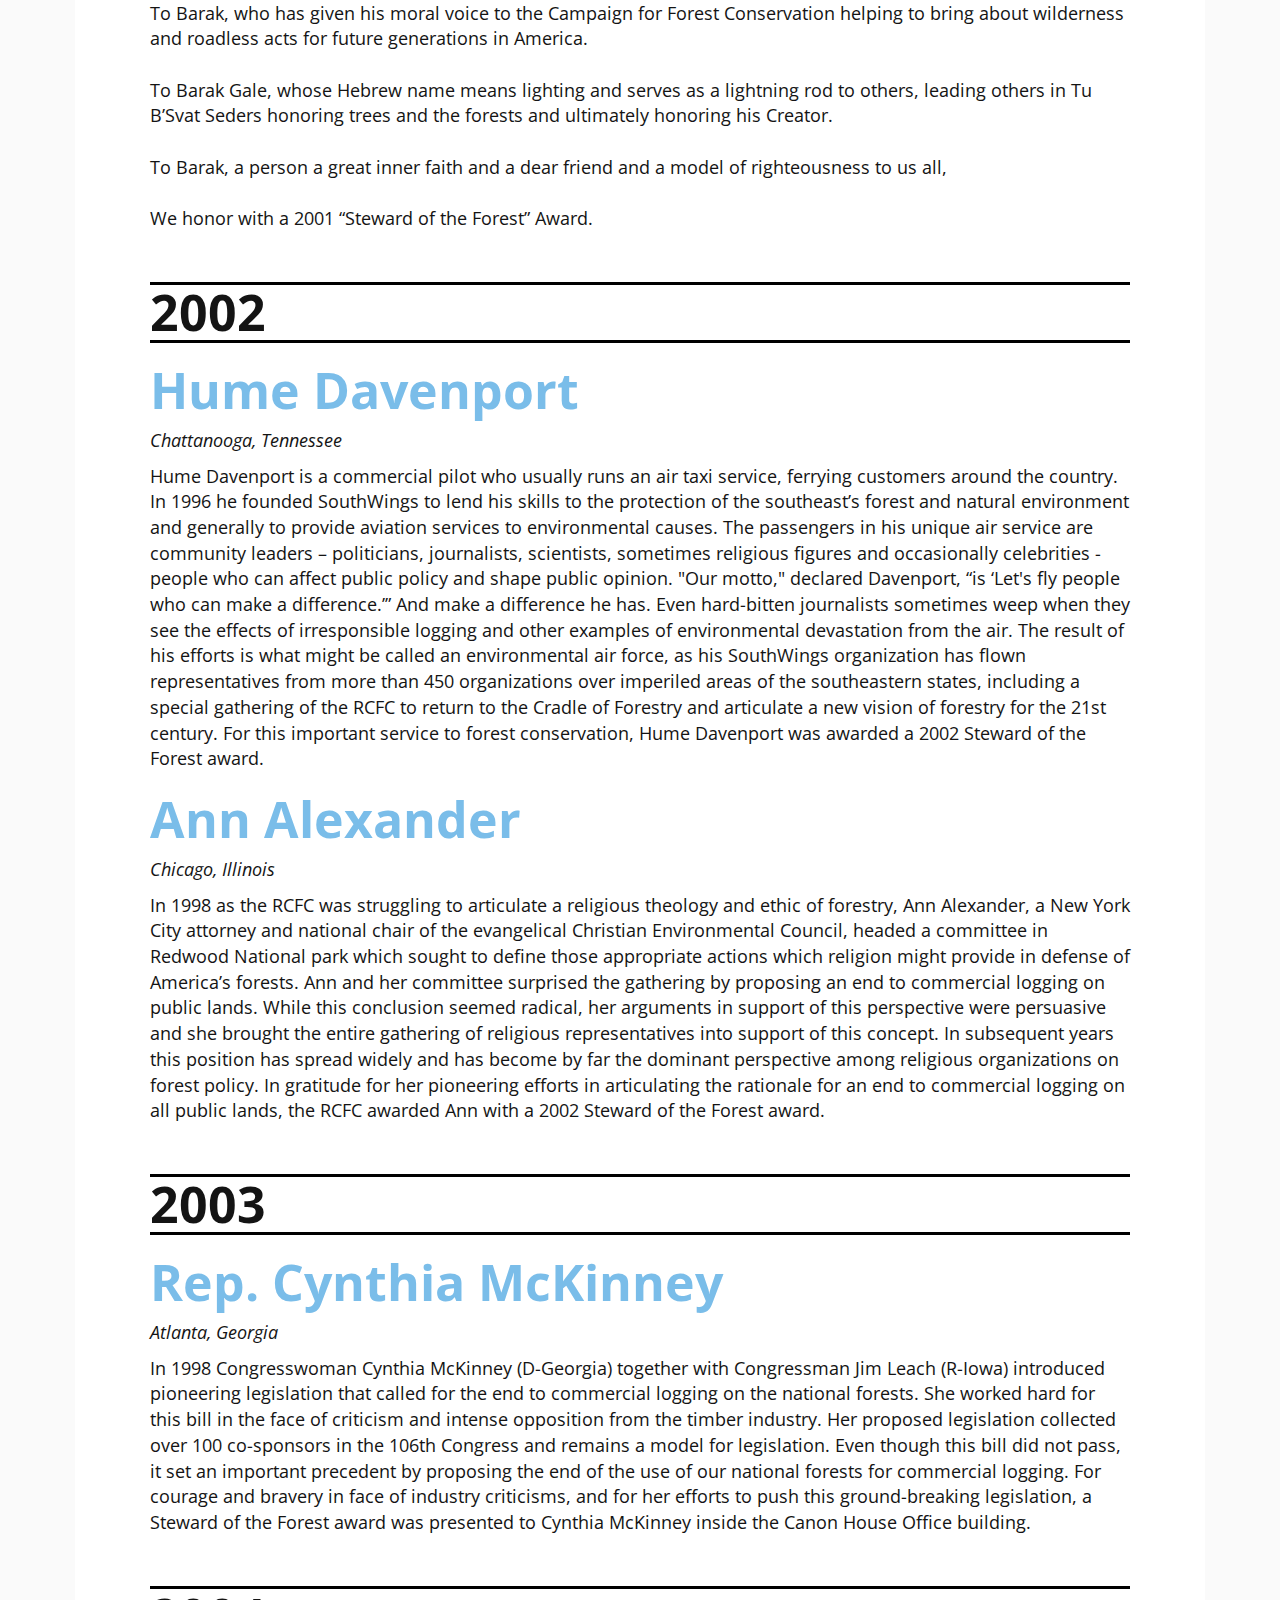
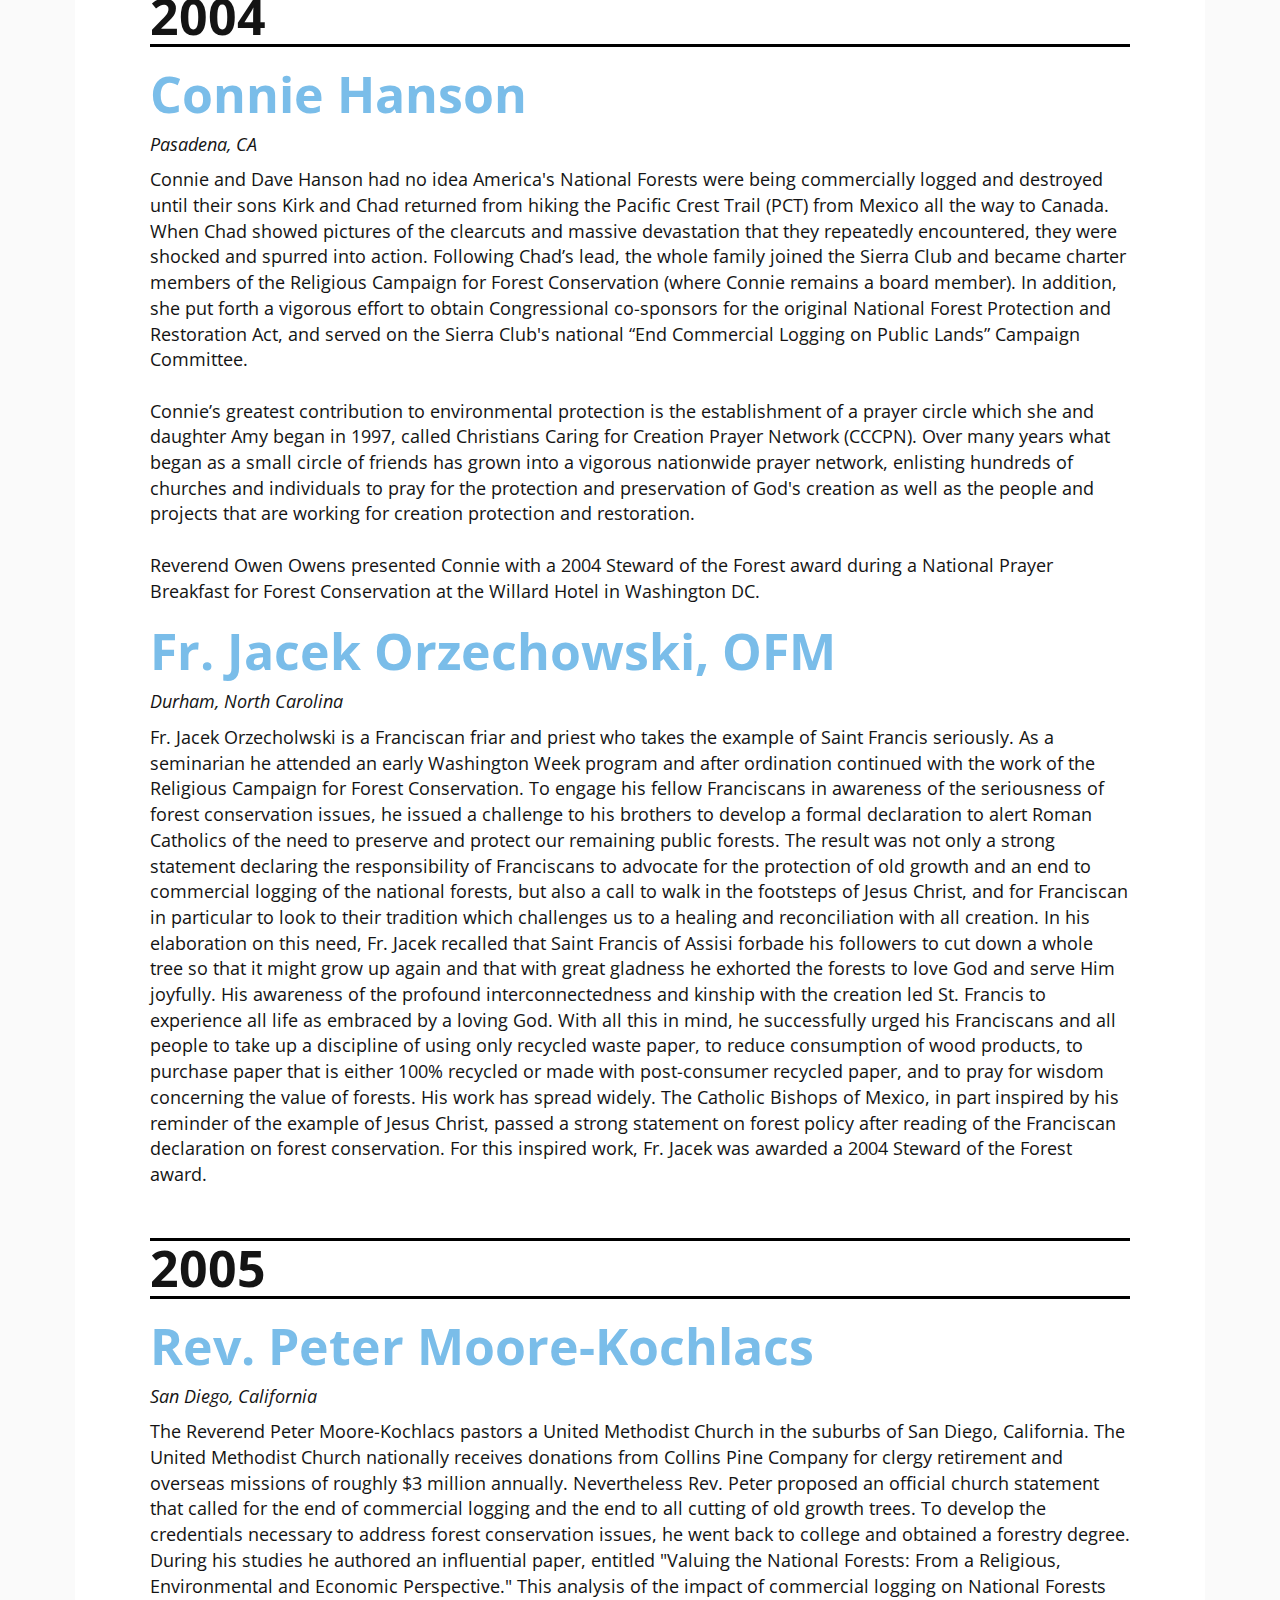
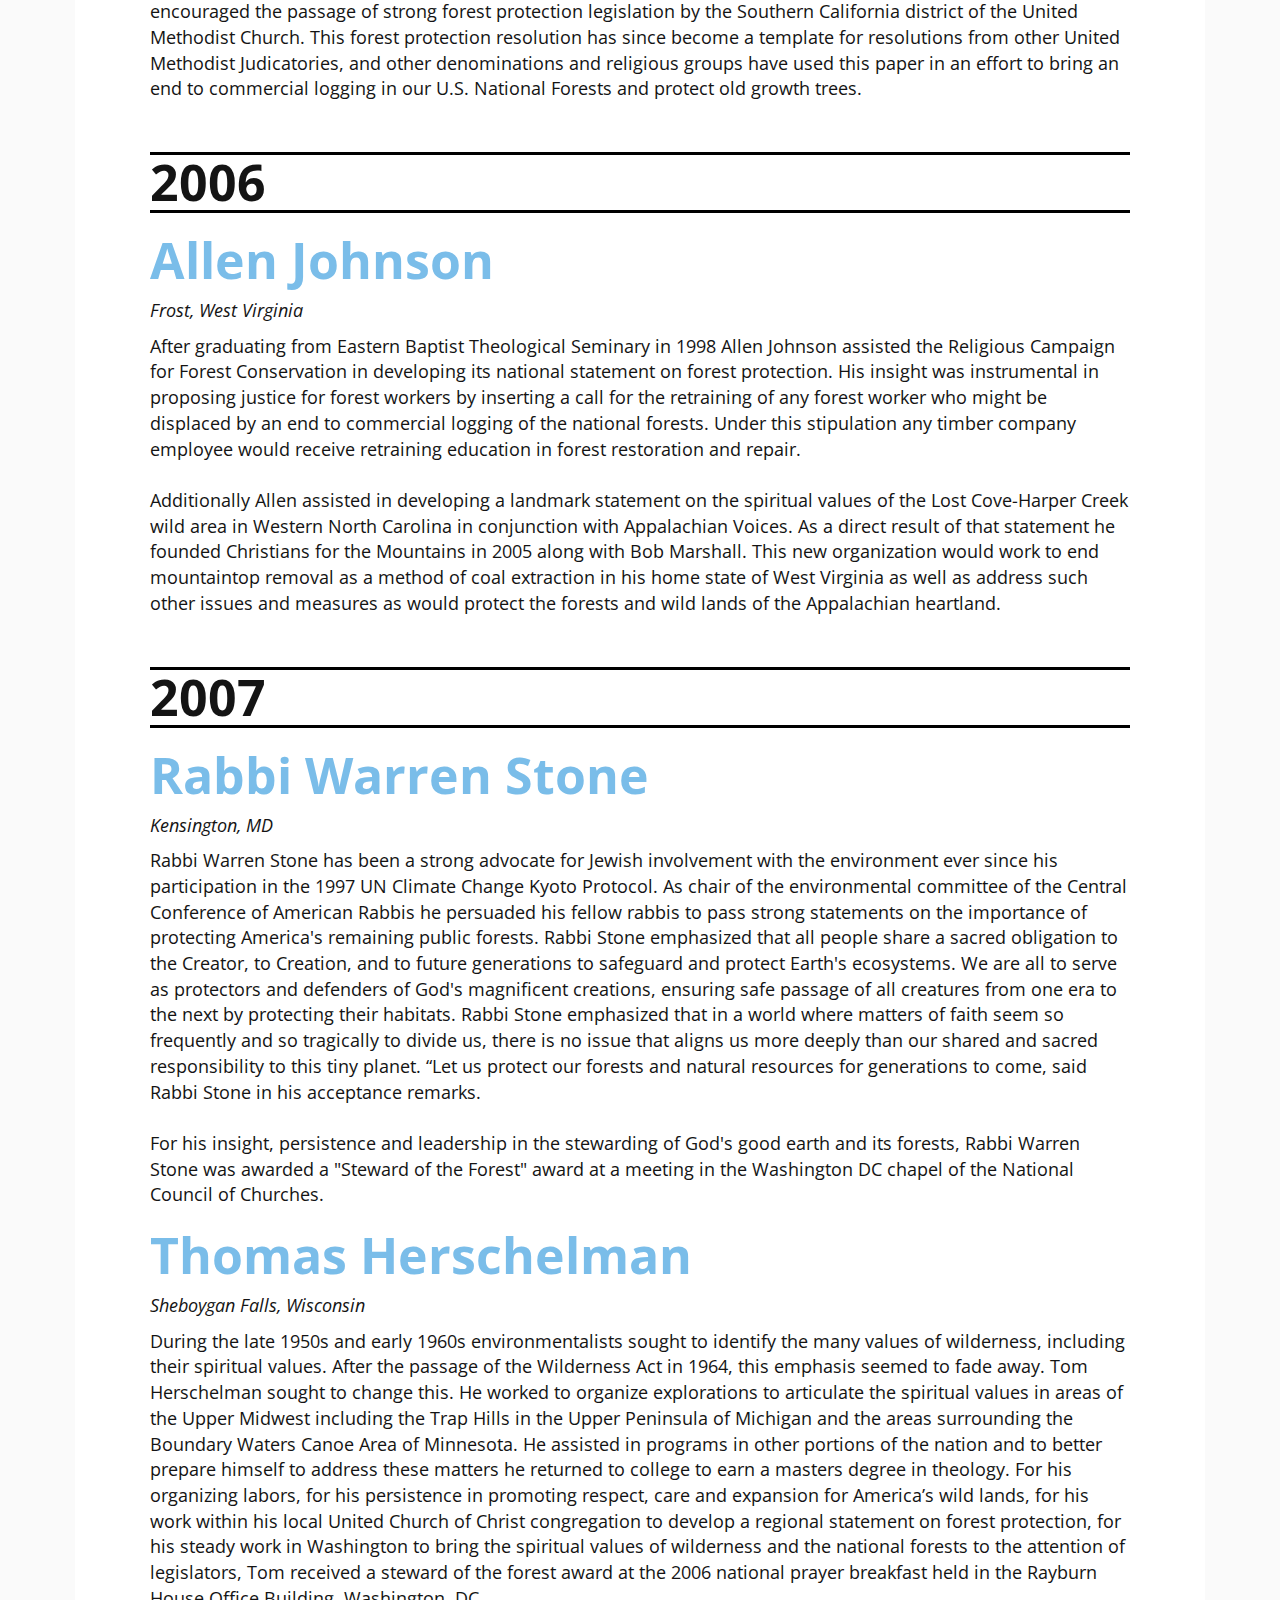
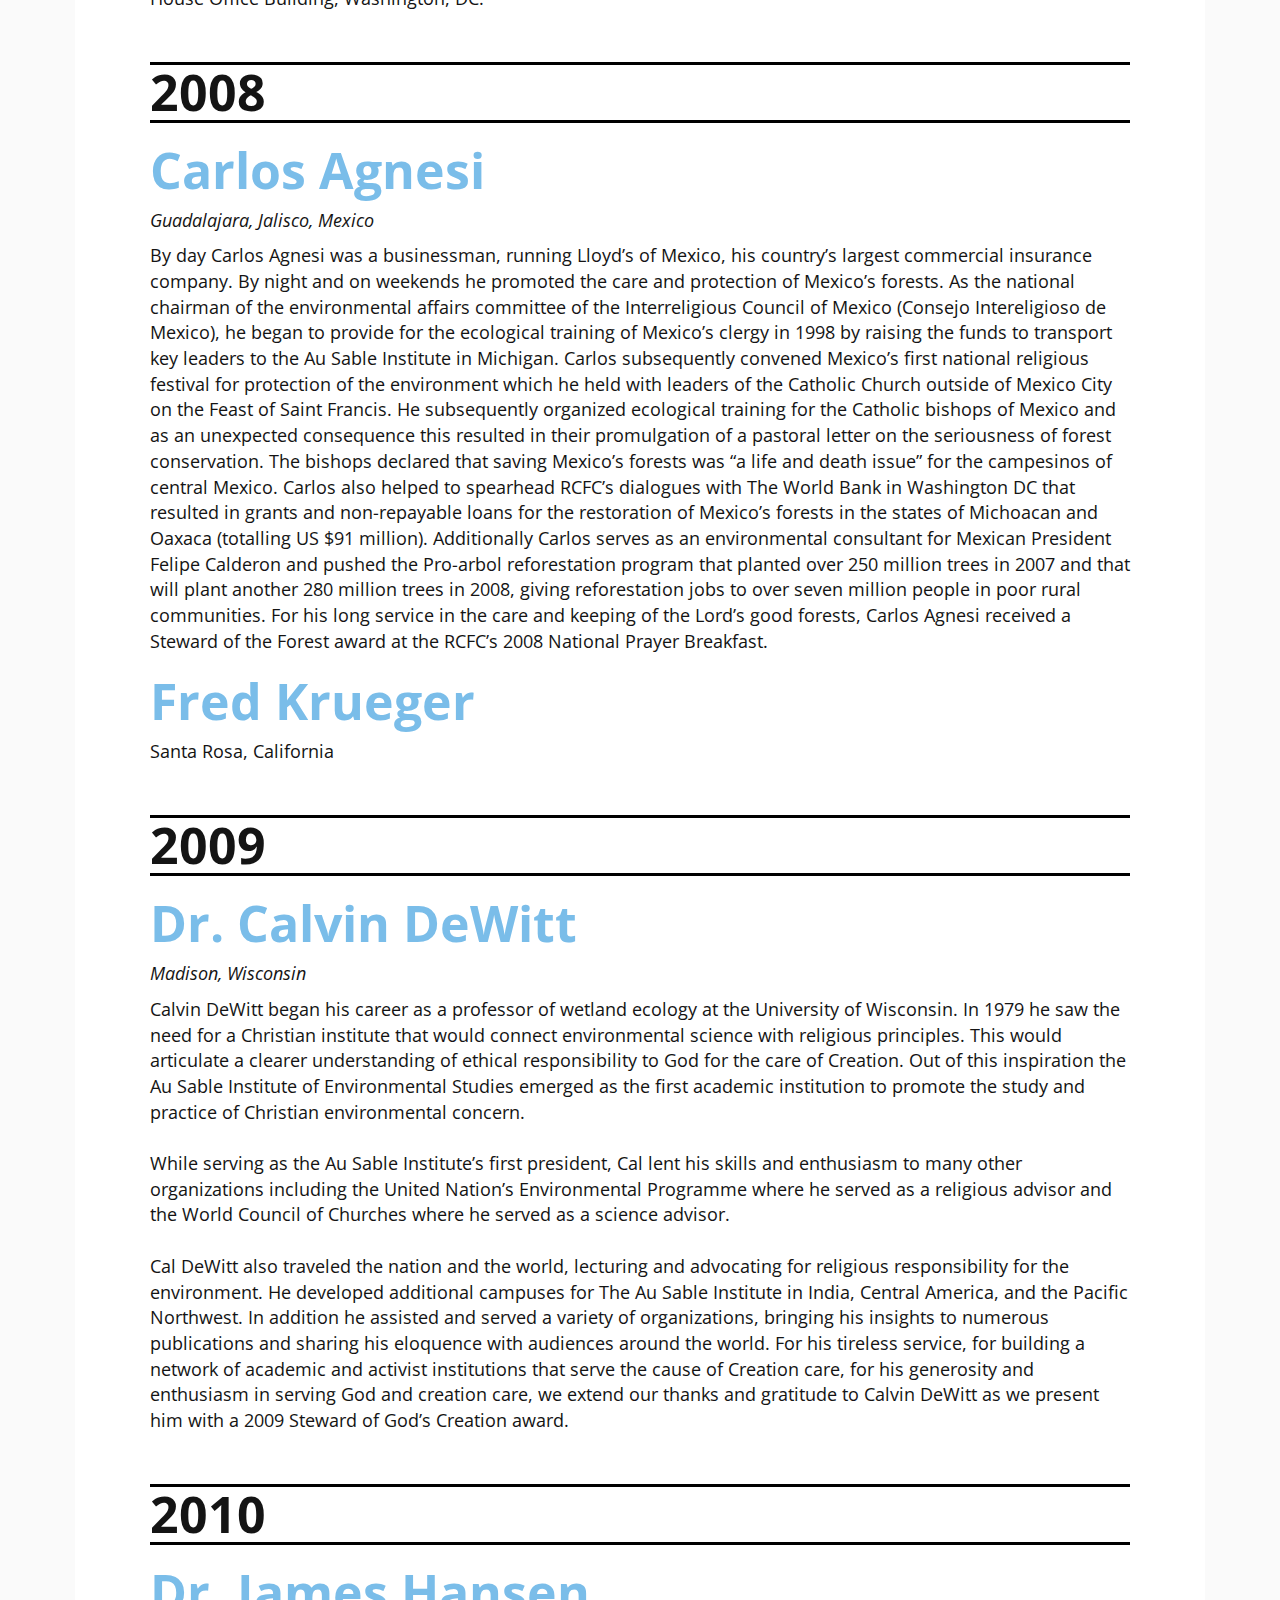
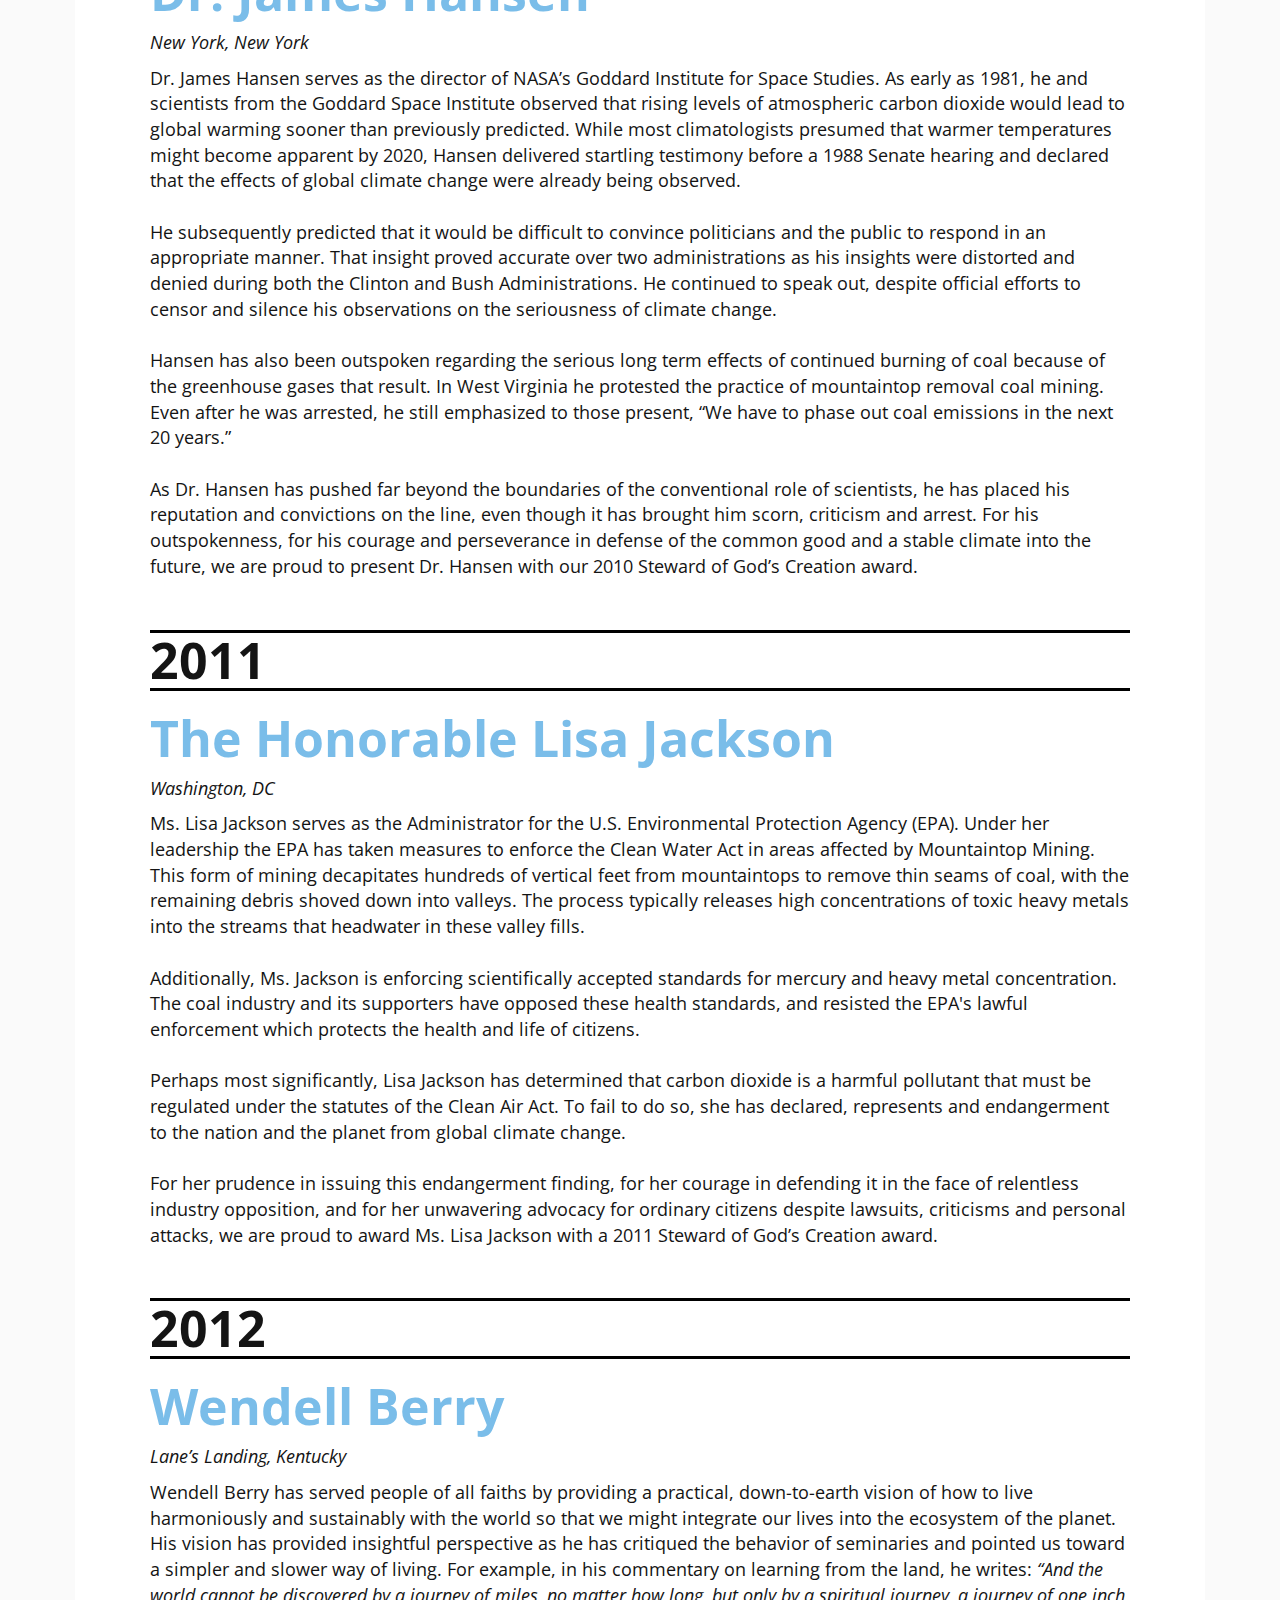
<file: NRCCC Landing1/awards.html>
<html>
  <head>
    <title>Awards</title>
    <link href="https://fonts.googleapis.com/css?family=Open+Sans+Condensed:300|Open+Sans:400,600,700" rel="stylesheet">
    <link rel="stylesheet" href="https://use.fontawesome.com/releases/v5.8.1/css/all.css" integrity="sha384-50oBUHEmvpQ+1lW4y57PTFmhCaXp0ML5d60M1M7uH2+nqUivzIebhndOJK28anvf" crossorigin="anonymous">
    <link rel="stylesheet" href="https://maxcdn.bootstrapcdn.com/bootstrap/3.3.7/css/bootstrap.min.css" integrity="sha384-BVYiiSIFeK1dGmJRAkycuHAHRg32OmUcww7on3RYdg4Va+PmSTsz/K68vbdEjh4u" crossorigin="anonymous">
    <link rel="stylesheet" href="style.css">
  </head>

  <body>

    <div class="page-banner" style="background-image: linear-gradient(rgba(64, 136, 195, 0.2), rgba(64, 136, 195, 0.2)), url('images/nice.jpg');">
      <div class="top-banner">
      <p><a href="index.html">Home</a> | <a href="about.html">what we do</a> | <a href="team.html">who we are </a> | <a href="events.html">Events</a> | <a href="awards.html">awards</a>  | <a href="additional_resources.html">resources</a> |  <a href="donate.html">Donate</a></p>
      </div>
      <h1>Steward of God's Creation Award</h1>
      <div class="page-banner-bottom">
        <h5>For courage, commitment, and care of our Earth</h5>
        <p>Recipients listed below</p>
      </div>
    </div>


    <div class="body-wrapper">
      <div class="body-container-award">
        <p><strong>The Steward of God's Creation Award is bestowed to those individuals who exhibit courage and commitment in the caring and keeping of the earth in a heroic, distinguished and effective manner. Awardees are determined by a vote of religious leaders and bestowed at a public event, normally the National Prayer Breakfast for Creation Care, which is sponsored annually by a coalition of religious organizations and affiliates.</strong></p><br>
        <p><strong>Click on a name below for more information about each recipient.</strong></p><br>
        <div class="award-list">
          <div class="year-card">
            <p><strong>1999</strong></p>
            <ul>
              <li><p><a href="awards.html#rossi">Vincent Rossi</a></p></li>
              <li><p><a href="awards.html#hanson">Chad Hanson</a></p></li>
            </ul>
          </div>
          <div class="year-card">
            <p><strong>2000</strong></p>
            <ul>
              <li><p><a href="awards.html#marshall">Dr. Robert Marshall</a></p></li>
              <li><p><a href="awards.html#owens">Dr. Owen Owens</a></p></li>
              <li><p><a href="awards.html#hill">Julia “Butterfly” Hill</a></p></li>
              <li><p><a href="awards.html#davidson">Jim Davidson</a></p></li>
              <li><p><a href="awards.html#jonas">Dr. Robert Jonas, Ed.D.</a></p></li>
            </ul>
          </div>
          <div class="year-card">
            <p><strong>2001</strong></p>
            <ul>
              <li><p><a href="awards.html#dombeck">Chief Michael Dombeck</a></p></li>
              <li><p><a href="awards.html#gale">Dr. Barak Gale</a></p></li>
            </ul>
          </div>
          <div class="year-card">
            <p><strong>2002</strong></p>
            <ul>
              <li><p><a href="awards.html#davenport">Hume Davenport</a></p></li>
              <li><p><a href="awards.html#alexander">Ann Alexander</a></p></li>
            </ul>
          </div>
          <div class="year-card">
            <p><strong>2003</strong></p>
            <ul>
              <li><p><a href="awards.html#mckinney">Rep. Cynthia McKinney</a></p></li>
            </ul>
          </div>
          <div class="year-card">
            <p><strong>2004</strong></p>
            <ul>
              <li><p><a href="awards.html#chanson">Connie Hanson</a></p></li>
              <li><p><a href="awards.html#orzechowski">Fr. Jacek Orzechowski</a></p></li>
            </ul>
          </div>
          <div class="year-card">
            <p><strong>2005</strong></p>
            <ul>
              <li><p><a href="awards.html#moore-kochlacs">Rev. Peter Moore-Kochlacs</a></p></li>
            </ul>
          </div>
          <div class="year-card">
            <p><strong>2006</strong></p>
            <ul>
              <li><p><a href="awards.html#johnson">Allen Johnson</a></p></li>
            </ul>
          </div>
          <div class="year-card">
            <p><strong>2007</strong></p>
            <ul>
              <li><p><a href="awards.html#stone">Rabbi Warren Stone</a></p></li>
              <li><p><a href="awards.html#herschelmen">Thomas Herschelmen</a></p></li>
            </ul>
          </div>
          <div class="year-card">
            <p><strong>2008</strong></p>
            <ul>
              <li><p><a href="awards.html#agnesi">Carlos Agnesi</a></p></li>
              <li><p><a href="awards.html#krueger">Fred Krueger</a></p></li>
            </ul>
          </div>
          <div class="year-card">
            <p><strong>2009</strong></p>
            <ul>
              <li><p><a href="awards.html#dewitt">Dr. Calvin DeWitt</a></p></li>
            </ul>
          </div>
          <div class="year-card">
            <p><strong>2010</strong></p>
            <ul>
              <li><p><a href="awards.html#hansen">Dr. James Hansen</a></p></li>
            </ul>
          </div>
          <div class="year-card">
            <p><strong>2011</strong></p>
            <ul>
              <li><p><a href="awards.html#jackson">Lisa Jackson</a></p></li>
            </ul>
          </div>
          <div class="year-card">
            <p><strong>2012</strong></p>
            <ul>
              <li><p><a href="awards.html#berry">Wendell Berry</a></p></li>
              <li><p><a href="awards.html#english">Dr. Tom English</a></p></li>
              <li><p><a href="awards.html#susteren">Dr. Lise Van Susteren</a></p></li>
            </ul>
          </div>
          <div class="year-card">
            <p><strong>2013</strong></p>
            <ul>
              <li><p><a href="awards.html#mckibben">Bill McKibben</a></p></li>
              <li><p><a href="awards.html#gibson">Larry Gibson</a></p></li>
            </ul>
          </div>
          <div class="year-card">
            <p><strong>2014</strong></p>
            <ul>
              <li><p><a href="awards.html#carr">Rev. Tom Carr</a></p></li>
            </ul>
          </div>
          <div class="year-card">
            <p><strong>2015</strong></p>
            <ul>
              <li><p><a href="awards.html#bartholomew">His All-Holiness Ecumenical Patriarch Bartholomew</a></p></li>
            </ul>
          </div>
          <div class="year-card">
            <p><strong>2016</strong></p>
            <ul>
              <li><p><a href="awards.html#mbjonas">Rev. Margaret-Bullitt Jonas</a></p></li>
            </ul>
          </div>
          <div class="year-card">
            <p><strong>2017</strong></p>
            <ul>
              <li><p><a href="awards.html#nation">The Sioux Nation</a></p></li>
            </ul>
          </div>
        </div><br>
        <h1>1999</h1>
        <a id="rossi">
        <h2>Vincent Rossi</h2>
        </a>
        <p><em>Forestville, California</em></p>
        <p>In 1999 Vincent Rossi was tasked with the articulation of a moral and ethical commentary on what did not yet exist: a Christian theology of forests. Vincent previously authored important articles on Christian responsibility for creation while serving as the executive director of the British Religious Education and Environment Programme (REEP) in London while attending Oxford University.<br><br>
        In tackling the challenge of a theology of forests, he developed the first article showing the connections between forests and Christian theology. He is perhaps the first modern author to recognize that whenever the word “tree” is used to represent Christ’s crucifixion in the Epistles, this represents a special ‘kerygmatic’ moment in the growth and development of the church. For his ground-breaking research and article, Vincent Rossi was awarded a Steward of the Forest award at the first national Conference on Religion and the Forests which was held at Blackwater Falls State Park in West Virginia.</p>
        <a id="hanson">
        <h2>Chad Hanson</h2>
        </a>
        <p><em>Grass Valley, California</em></p>
        <p>In l989, Chad and his brother Kirk hiked the Pacific Crest Trail (PCT) from the U.S.-Mexican border all the way to Canada. Over five months and four days they traveled 2,700 miles, mostly through National Forest back-country. They discovered while on this long distance adventure that our National Forests were being systematically logged and destroyed by commercial timber companies. They were horrified at extensive clearcuts and devastated hillsides.<br><br>
        While sitting on a huge stump at the top of a barren mountain, without a standing tree within 360 degrees, Chad vowed that he would work to stop this destruction and desecration of God's creation. He went to law school and obtained a degree in environmental law. He then wrote, with legislative assistants, the National Forest Protection and Restoration Act, which was introduced into the 106th Congress.<br><br>
        Chad then spearheaded a campaign within the Sierra Club which resulted in the Club taking a stand to end commercial logging on America’s National Forests. This was the first time that the Sierra Club had taken such a stand against logging in the National Forests.<br><br>
        For this action as well as his continuing service to forests through the John Muir Project (JMP) which brings lawsuits against the federal government for improper logging on National Forest land, Chad received a 1999 Steward of the Forest award.</p><br>
        <h1>2000</h1>
        <a id="marshall">
        <h2>Dr. Robert Marshall</h2>
        </a>
        <p><em>Kenna, West Virginia</em></p>
        <p>When the idea of mobilizing religion to conserve forests was still a new proposal, Bob Marshall was the first person to speak in favor of a religious articulation of an ethic of forest conservation. Throughout 1999 Bob Marshall repeatedly sacrificed his time and resources to protect our public forests from private commercial exploitation. He spoke at press conferences; he set up meetings with legislators; he organized local events; he relentlessly taught the importance of care for our public forests.<br><br>
        Bob is also known throughout West Virginia for his successful battle with the state’s Department of Natural Resources. He successfully promoted a court challenge that required the State of West Virginia and its agencies to protect its forests from timber companies. Together with his brother Joseph, he obtained enactment of West Virginia’s first public involvement law which allows citizen input on all forest policies.<br><br>
        For his initiative and service, for his heroic action to protect and preserve West Virginia’s forests, a 2000 “Steward of the Forest” award is presented to Bob.</p>
        <a id="owens">
        <h2>Dr. Owen Owens</h2>
        </a>
        <p><em>Valley Forge, Pennsylvania</em></p>
        <p>During several visits to Washington, DC, Reverend Owens steered religious leaders through the political maze of the nation’s capitol. He saw the steps necessary for a new organization to acquire appointments with White House officials, the Chief of the U.S. Forest Service, the Secretary of the Interior, the Office of the President of the World Bank, as well as major Congressional figures.<br><br>
        His insight and astute sense of diplomacy guided the public policy initiatives of the new religious coalition. For his statesmanship, leadership, and guidance, Owen’s esteemed service is acknowledged with a Year 2000 “Steward of the Forest” award.<br><br>
        Reverend Dr. Owens has also served as chair of the National Council of Churches Eco-Justice Working Group where he coined the term “eco-justice.”<br><br>
        In addition he has also demonstrated how one motivated clergyman can turn a large metropolitan area around when he took on the challenge of cleaning up the polluted streams of Eastern Pennsylvania around Philadelphia.  After ten years of dialogue with the city plus townships, water companies, sewage treatment facilities, farmers and businesses, he developed a model campaign of citizen action in his efforts to clean up Metro Philadelphia’s rivers and streams. As a result they once again support a healthy trout fishery.<br><br>
        By profession Reverend Owen serves as director for the Environmental and Racial Justice department for the American Baptist Church’s Office of National Ministries, Valley Forge, Pennsylvania.</p>
        <a id="hill">
        <h2>Julia “Butterfly” Hill</h2>
        </a>
        <p><em>Garberville, California</em></p>
        <p>In December, 1997, Julia Hill ascended a 1,000-year-old redwood tree in rural Humboldt county in Northern California. Her purpose was to protect it from logging by Pacific Lumber Company.<br><br>
        For over two years she lived atop that tree, despite continued harassment and insults by loggers, inclemencies and extremities of weather, including frostbite and gale force winds, in order to save a giant ancient redwood tree from the logger’s chainsaw. In saving this tree, which she named “Luna,” she demonstrated a love for God’s creation and a commitment to saving the last remnants of intact old growth forests. At the same time she galvanized the imagination of countless others to sacrifice their time and energy and resources for the protection of native forests.<br><br>
        For her sacrifice and courage in defending the need to save the world’s last remaining old growth forests, for her example of selfless service in upholding the need to preserve creation’s integrity, A 2000 Steward of the Forest award was presented to Julia in Berkeley, California at the first stop on her national book signing tour.</p>
        <a id="davidson">
        <h2>Jim Davidson</h2>
        </a>
        <p><em>St. Paul, Minnesota</em></p>
        <p>During the first exploration by religious leaders to articulate the religious and spiritual values of forests in 1998, Jim chaired a study committee in Redwood National Park which consisted of participants from many different faith traditions. Over several days of study, reflection and discussions his committee began early and worked long into the night to reach consensus on a statement summarizing the theology of forest conservation. By relentlessly pressing his committee, by maintaining late nights and by successfully steering through all difficulties and challenges, Jim succeeded in leading his team to a clarion theological articulation of the religious values of forests.<br><br>
        Again, in late 1999, Jim set aside the duties of his busy import company and applied his mediation skills to the coordination and inspiration of religious leaders in drafting an ethic of forest products consumption which encourages a reduction in the use of forest products.<br><br>
        Jim serves as the CEO of Larand, International, a St. Paul, Minnesota import company. For his continuous service to the cause of forest protection, Jim was awarded a 2000 Steward of the Forest award.</p>
        <a id="jonas">
        <h2>Dr. Robert Jonas, Ed.D.</h2>
        </a>
        <p><em>Northampton, Massachusetts</em></p>
        <p>In 1999 and again in 2000 Dr. Robert Jonas helped promote the Washington Week concept when he joined with many other religious leaders to speak to Congressional representatives about the importance of conserving and preserving America’s national forests. He participated in early dialogues with the World Bank, he recorded the proceedings and in the process helped in the effort to persuade Bank officials of the importance of setting aside grant funds to restore the degraded forests in Mexico.<br><br>
        Through his efforts at the RCFC’s initial Washington Week programs, he was so moved by the experience that he committed one-third of his busy schedule as a psychologist to forest and land preservation issues. He turned his family’s own private forest lands into a model of protection and preservation from commercial exploitation.<br><br>
        As director of the Empty Bell Sanctuary in Watertown, Massachusetts, Robert is an author, professional psychotherapist, student of the shakuhachi (Japanese flute), photographer and forester. He also leads spiritual retreats and coordinates an interfaith dialogue between Christianity and Buddhism.</p><br>
        <h1>2001</h1>
        <a id="dombeck">
        <h2>Chief Michael Dombeck, U.S. Forest Service</h2>
        </a>
        <p><em>Washington, DC and Oshkosh, Wisconsin</em></p>
        <p>Michael Dombeck made history as the only person to lead America’s two largest land management agencies, the U.S. Forest Service and the U.S. Bureau of Land Management. The New York Times has described him as “the most conservation-minded chief of the Forest Service since Gifford Pinchot.”<br><br>
        As Chief of the U.S. Forest Service, Michael Dombeck stopped the logging of old growth forests and discussed the necessity of saving all remaining old growth trees on national forest lands. In this cause he introduced and supported the National Forest “Roadless Rule” which protected certain wild areas from logging of the remnants of old growth still remaining on national forest lands. While this act created a huge uproar among logging companies, it preserved a substantial portion of national forest lands. For his courageous stand in protecting and inventorying all remaining old growth forests on national forest land, the RCFC presented Michael Dombeck a 2001 Steward of the Forest award.<br><br>
        In his resignation letter several months later after the inauguration of a new Administration, Chief Michael Dombeck wrote,<br><br>
        <em>“The values of old growth, as the public is coming to understand them, and as we understand them scientifically, far exceed their value solely for timber....<br><br>
        “I think it would be a feather in the cap of industry to engage in a dialogue to end old-growth harvest and, at the same time, work with mills that are dependent on old growth to develop the technologies to harvest second growth and smaller-diameter material and, frankly, capitalize on the technology and the markets that are out there....<br><br>
        “The mark of a truly wealthy nation is not measured in acres harvested, rivers dammed, oil barrels filled, or mountaintops mined. Our maturity is most ably displayed by demonstrating mastery over ourselves. Our willingness to say, ‘Enough, these ancient forests cannot be improved through commodity timber production’ honors our nation far more than engineering an expensive road to harvest an old-growth stand.”</em></p>
        <a id="gale">
        <h2>Dr. Barak Gale, OD</h2>
        </a>
        <p><em>Walnut Creek, California</em></p>
        <p>Dr. Barak Gale left his professional career as an eye doctor to serve as a religious environmental leader and voice for forest protection both for the San Francisco Bay area and the national Coalition on the Environment and Jewish Life (COEJL). From 1997 until the present, Barak labored to save the old growth forests of the West Coast. He initially organized Jewish synagogues to help preserve Headwaters Forest in northern California; he then worked within the Coalition on the Environment and Jewish Life to pass the first formal declarations calling upon all people of the Jewish faith to protect America’s national forests from logging. In conjunction with a spectrum of religious leaders, he has lectured, developed insightful articles and widely promoted the importance of saving what is left of America’s once-great forest legacy. An ophthalmologist by profession, he says that he can do more to heal the vision of America by working to save its remaining forests than by working to save its citizens’ eyesight.<br><br>
        In a citation delivered by Rabbi Warren Stone at the National Prayer Breakfast for Religion and the Forests at the Willard Hotel in Washington, DC, the following citation was read:<br><br>
        To Barak Gale, who bound by Jewish spiritual tradition has been an untiring advocate for protecting and preserving the life of the forest, the care of species and has been a true guardian of the earth.<br><br>
        To Barak, who left his own career for further dedication to serve as a religious environmental leader and voice for the San Francisco Bay area  and national area Coalition on the Environment and Jewish Life.<br><br>
        To Barak, who has given his moral voice to the Campaign for Forest Conservation helping to bring about wilderness and roadless acts  for future generations in America.<br><br>
        To Barak Gale, whose Hebrew name means lighting and serves as a lightning rod to others,  leading others in Tu B’Svat Seders honoring trees and the forests and ultimately honoring his Creator.<br><br>
        To  Barak, a person a great inner faith and a dear friend and a model of righteousness to us all,<br><br>
        We honor with a 2001 “Steward of the Forest” Award.</p><br>
        <h1>2002</h1>
        <a id="davenport">
        <h2>Hume Davenport</h2>
        </a>
        <p><em>Chattanooga, Tennessee</em></p>
        <p>Hume Davenport is a commercial pilot who usually runs an air taxi service, ferrying customers around the country.  In 1996 he founded SouthWings to lend his skills to the protection of the southeast’s forest and natural environment and generally to provide aviation services to environmental causes. The passengers in his unique air service are community leaders – politicians, journalists, scientists, sometimes religious figures and occasionally celebrities - people who can affect public policy and shape public opinion. "Our motto," declared Davenport, “is ‘Let's fly people who can make a difference.’” And make a difference he has. Even hard-bitten journalists sometimes weep when they see the effects of irresponsible logging and other examples of environmental devastation from the air. The result of his efforts is what might be called an environmental air force, as his SouthWings organization has flown representatives from more than 450 organizations over imperiled areas of the southeastern states, including a special gathering of the RCFC to return to the Cradle of Forestry and articulate a new vision of forestry for the 21st century. For this important service to forest conservation, Hume Davenport was awarded a 2002 Steward of the Forest award.</p>
        <a id="alexander">
        <h2>Ann Alexander</h2>
        </a>
        <p><em>Chicago, Illinois</em></p>
        <p>In 1998 as the RCFC was struggling to articulate a religious theology and ethic of forestry, Ann Alexander, a New York City attorney and national chair of the evangelical Christian Environmental Council, headed a committee in Redwood National park which sought to define those appropriate actions which religion might provide in defense of America’s forests. Ann and her committee surprised the gathering by proposing an end to commercial logging on public lands. While this conclusion seemed radical, her arguments in support of this perspective were persuasive and she brought the entire gathering of religious representatives into support of this concept. In subsequent years this position has spread widely and has become by far the dominant perspective among religious organizations on forest policy. In gratitude for her pioneering efforts in articulating the rationale for an end to commercial logging on all public lands, the RCFC awarded Ann with a 2002 Steward of the Forest award.</p><br>
        <h1>2003</h1>
        <a id="mckinney">
        <h2>Rep. Cynthia McKinney</h2>
        </a>
        <p><em>Atlanta, Georgia</em></p>
        <p>In 1998 Congresswoman Cynthia McKinney (D-Georgia) together with Congressman Jim Leach (R-Iowa) introduced pioneering legislation that called for the end to commercial logging on the national forests. She worked hard for this bill in the face of criticism and intense opposition from the timber industry. Her proposed legislation collected over 100 co-sponsors in the 106th Congress and remains a model for legislation. Even though this bill did not pass, it set an important precedent by proposing the end of the use of our national forests for commercial logging. For courage and bravery in face of industry criticisms, and for her efforts to push this ground-breaking legislation, a Steward of the Forest award was presented to Cynthia McKinney inside the Canon House Office building.</p><br>
        <h1>2004</h1>
        <a id="chanson">
        <h2>Connie Hanson</h2>
        </a>
        <p><em>Pasadena, CA</em></p>
        <p>Connie and Dave Hanson had no idea America's National Forests were being commercially logged and destroyed until their sons Kirk and Chad returned from hiking the Pacific Crest Trail (PCT) from Mexico all the way to Canada. When Chad showed pictures of the clearcuts and massive devastation that they repeatedly encountered, they were shocked and spurred into action. Following Chad’s lead, the whole family joined the Sierra Club and became charter members of the Religious Campaign for Forest Conservation (where Connie remains a board member). In addition, she put forth a vigorous effort to obtain Congressional co-sponsors for the original National Forest Protection and Restoration Act, and served on the Sierra Club's national “End Commercial Logging on Public Lands” Campaign Committee.<br><br>
        Connie’s greatest contribution to environmental protection is the establishment of a prayer circle which she and daughter Amy began in 1997, called Christians Caring for Creation Prayer Network (CCCPN). Over many years what began as a small circle of friends has grown into a vigorous nationwide prayer network, enlisting hundreds of churches and individuals to pray for the protection and preservation of God's creation as well as the people and projects that are working for creation protection and restoration.<br><br>
        Reverend Owen Owens presented Connie with a 2004 Steward of the Forest award during a National Prayer Breakfast for Forest Conservation at the Willard Hotel in Washington DC.</p>
        <a id="orzechowski">
        <h2>Fr. Jacek Orzechowski, OFM</h2>
        </a>
        <p><em>Durham, North Carolina</em></p>
        <p>Fr. Jacek Orzecholwski is a Franciscan friar and priest who takes the example of Saint Francis seriously. As a seminarian he attended an early Washington Week program and after ordination continued with the work of the Religious Campaign for Forest Conservation. To engage his fellow Franciscans in awareness of the seriousness of forest conservation issues, he issued a challenge to his brothers to develop a formal declaration to alert Roman Catholics of the need to preserve and protect our remaining public forests. The result was not only a strong statement declaring the responsibility of Franciscans to advocate for the protection of old growth and an end to commercial logging of the national forests, but also a call to walk in the footsteps of Jesus Christ, and for Franciscan in particular to look to their tradition which challenges us to a healing and reconciliation with all creation. In his elaboration on this need, Fr. Jacek recalled that Saint Francis of Assisi forbade his followers to cut down a whole tree so that it might grow up again and that with great gladness he exhorted the forests to love God and serve Him joyfully. His awareness of the profound interconnectedness and kinship with the creation led St. Francis to experience  all life as embraced by a loving God. With all this in mind, he successfully urged his Franciscans and all people to take up a discipline of using only recycled waste paper, to reduce consumption of wood products, to purchase paper that is either 100% recycled or made with post-consumer recycled paper, and to pray for wisdom concerning the value of forests. His work has spread widely. The Catholic Bishops of Mexico, in part inspired by his reminder of the example of Jesus Christ, passed a strong statement on forest policy after reading of the Franciscan declaration on forest conservation. For this inspired work, Fr. Jacek was awarded a 2004 Steward of the Forest award.</p><br>
        <h1>2005</h1>
        <a id="moore-kochlacs">
        <h2>Rev. Peter Moore-Kochlacs</h2>
        </a>
        <p><em>San Diego, California</em></p>
        <p>The Reverend Peter Moore-Kochlacs pastors a United Methodist Church in the suburbs of San Diego, California. The United Methodist Church nationally receives donations from Collins Pine Company for clergy retirement and overseas missions of roughly $3 million annually. Nevertheless Rev. Peter proposed an official church statement that called for the end of commercial logging and the end to all cutting of old growth trees. To develop the credentials necessary to address forest conservation issues, he went back to college and obtained a forestry degree. During his studies he authored an influential paper, entitled "Valuing the National Forests: From a Religious, Environmental and Economic Perspective." This analysis of the impact of commercial logging on National Forests encouraged the passage of strong forest protection legislation by the Southern California district of the United Methodist Church. This forest protection resolution has since become a template for resolutions from other United Methodist Judicatories, and other denominations and religious groups have used this paper in an effort to bring an end to commercial logging in our U.S. National Forests and protect old growth trees.</p><br>
        <h1>2006</h1>
        <a id="johnson">
        <h2>Allen Johnson</h2>
        </a>
        <p><em>Frost, West Virginia</em></p>
        <p>After graduating from Eastern Baptist Theological Seminary in 1998 Allen Johnson assisted the Religious Campaign for Forest Conservation in developing its national statement on forest protection. His insight was instrumental in proposing justice for forest workers by inserting a call for the retraining of any forest worker who might be displaced by an end to commercial logging of the national forests. Under this stipulation any timber company employee would receive retraining education in forest restoration and repair.<br><br>Additionally Allen assisted in developing a landmark statement on the spiritual values of the Lost Cove-Harper Creek wild area in Western North Carolina in conjunction with Appalachian Voices. As a direct result of that statement he founded Christians for the Mountains in 2005 along with Bob Marshall. This new organization would work to end mountaintop removal as a method of coal extraction in his home state of West Virginia as well as address such other issues and measures as would protect the forests and wild lands of the Appalachian heartland.</p><br>
        <h1>2007</h1>
        <a id="stone">
        <h2>Rabbi Warren Stone</h2>
        </a>
        <p><em>Kensington, MD</em></p>
        <p>Rabbi Warren Stone has been a strong advocate for Jewish involvement with the environment ever since his participation in the 1997 UN Climate Change Kyoto Protocol. As chair of the environmental committee of the Central Conference of American Rabbis he persuaded his fellow rabbis to pass strong statements on the importance of protecting America's remaining public forests. Rabbi Stone emphasized that all people share a sacred obligation to the Creator, to Creation, and to future generations to safeguard and protect Earth's ecosystems. We are all to serve as protectors and defenders of God's magnificent creations, ensuring safe passage of all creatures from one era to the next by protecting their habitats. Rabbi Stone emphasized that in a world where matters of faith seem so frequently and so tragically to divide us, there is no issue that aligns us more deeply than our shared and sacred responsibility to this tiny planet. “Let us protect our forests and natural resources for generations to come, said Rabbi Stone in his acceptance remarks.
        <br><br>For his insight, persistence and leadership in the stewarding of God's good earth and its forests, Rabbi Warren Stone was awarded a "Steward of the Forest" award at a meeting in the Washington DC chapel of the National Council of Churches.</p>
        <a id="herschelman">
        <h2>Thomas Herschelman</h2>
        </a>
        <p><em>Sheboygan Falls, Wisconsin</em></p>
        <p>During the late 1950s and early 1960s environmentalists sought to identify the many values of wilderness, including their spiritual values. After the passage of the Wilderness Act in 1964, this emphasis seemed to fade away. Tom Herschelman sought to change this. He worked to organize explorations to articulate the spiritual values in areas of the Upper Midwest including the Trap Hills in the Upper Peninsula of Michigan and the areas surrounding the Boundary Waters Canoe Area of Minnesota. He assisted in programs in other portions of the nation and to better prepare himself to address these matters he returned to college to earn a masters degree in theology. For his organizing labors, for his persistence in promoting respect, care and expansion for America’s wild lands, for his work within his local United Church of Christ congregation to develop a regional statement on forest protection, for his steady work in Washington to bring the spiritual values of wilderness and the national forests to the attention of legislators, Tom received a steward of the forest award at the 2006 national prayer breakfast held in the Rayburn House Office Building, Washington, DC.</p><br>
        <h1>2008</h1>
        <a id="agnesi">
        <h2>Carlos Agnesi</h2>
        </a>
        <p><em>Guadalajara, Jalisco, Mexico</em></p>
        <p>By day Carlos Agnesi was a businessman, running Lloyd’s of Mexico, his country’s largest commercial insurance company. By night and on weekends he promoted the care and protection of Mexico’s forests. As the national chairman of the environmental affairs committee of the Interreligious Council of Mexico (Consejo Intereligioso de Mexico), he began to provide for the ecological training of Mexico’s clergy in 1998 by raising the funds to transport key leaders to the Au Sable Institute in Michigan. Carlos subsequently convened Mexico’s first national religious festival for protection of the environment which he held with leaders of the Catholic Church outside of Mexico City on the Feast of Saint Francis.  He subsequently organized ecological training for the Catholic bishops of Mexico and as an unexpected consequence this resulted in their promulgation of a pastoral letter on the seriousness of forest conservation. The bishops declared that saving Mexico’s forests was “a life and death issue” for the campesinos of central Mexico. Carlos also helped to spearhead RCFC’s dialogues with The World Bank in Washington DC that resulted in grants and non-repayable loans for the restoration of Mexico’s forests in the states of Michoacan and Oaxaca (totalling US $91 million). Additionally Carlos serves as an environmental consultant for Mexican President Felipe Calderon and pushed the Pro-arbol reforestation program that planted over 250 million trees in 2007 and that will plant another 280 million trees in 2008, giving reforestation jobs to over seven million people in poor rural communities. For his long service in the care and keeping of the Lord’s good forests, Carlos Agnesi received a Steward of the Forest award at the RCFC’s 2008 National Prayer Breakfast.</p>
        <a id="krueger">
        <h2>Fred Krueger</h2>
        </a>
        <p>Santa Rosa, California</p><br>
        <h1>2009</h1>
        <a id="dewitt">
        <h2>Dr. Calvin DeWitt</h2>
        </a>
        <p><em>Madison, Wisconsin</em></p>
        <p>Calvin DeWitt began his career as a professor of wetland ecology at the University of Wisconsin. In 1979 he saw the need for a Christian institute that would connect environmental science with religious principles. This would articulate a clearer understanding of ethical responsibility to God for the care of Creation. Out of this inspiration the Au Sable Institute of Environmental Studies emerged as the first academic institution to promote the study and practice of Christian environmental concern.<br><br>
        While serving as the Au Sable Institute’s first president, Cal lent his skills and enthusiasm to many other organizations including the United Nation’s Environmental Programme where he served as a religious advisor and the World Council of Churches where he served as a science advisor.<br><br>
        Cal DeWitt also traveled the nation and the world, lecturing and advocating for religious responsibility for the environment. He developed additional campuses for The Au Sable Institute in India, Central America, and the Pacific Northwest. In addition he assisted and served a variety of organizations, bringing his insights to numerous publications and sharing his eloquence with audiences around the world. For his tireless service, for building a network of academic and activist institutions that serve the cause of Creation care, for his generosity and enthusiasm in serving God and creation care, we extend our thanks and gratitude to Calvin DeWitt as we present him with a 2009 Steward of God’s Creation award.</p><br>
        <h1>2010</h1>
        <a id="hansen">
        <h2>Dr. James Hansen</h2>
        </a>
        <p><em>New York, New York</em></p>
        <p>Dr. James Hansen serves as the director of NASA’s Goddard Institute for Space Studies. As early as 1981, he and scientists from the Goddard Space Institute observed that rising levels of atmospheric carbon dioxide would lead to global warming sooner than previously predicted. While most climatologists presumed that warmer temperatures might become apparent by 2020, Hansen delivered startling testimony before a 1988 Senate hearing and declared that the effects of global climate change were already being observed.<br><br>
        He subsequently predicted that it would be difficult to convince politicians and the public to respond in an appropriate manner. That insight proved accurate over two administrations as his insights were distorted and denied during both the Clinton and Bush Administrations. He continued to speak out, despite official efforts to censor and silence his observations on the seriousness of climate change.<br><br>
        Hansen has also been outspoken regarding the serious long term effects of continued burning of coal because of the greenhouse gases that result. In West Virginia he protested the practice of mountaintop removal coal mining. Even after he was arrested, he still emphasized to those present, “We have to phase out coal emissions in the next 20 years.”<br><br>
        As Dr. Hansen has pushed far beyond the boundaries of the conventional role of scientists, he has placed his reputation and convictions on the line, even though it has brought him scorn, criticism and arrest. For his outspokenness, for his courage and perseverance in defense of the common good and a stable climate into the future, we are proud to present Dr. Hansen with our 2010 Steward of God’s Creation award.</p><br>
        <h1>2011</h1>
        <a id="jackson">
        <h2>The Honorable Lisa Jackson</h2>
        </a>
        <p><em>Washington, DC</em></p>
        <p>Ms. Lisa Jackson serves as the Administrator for the U.S. Environmental Protection Agency (EPA). Under her leadership the EPA has taken measures to enforce the Clean Water Act in areas affected by Mountaintop Mining. This form of mining decapitates hundreds of vertical feet from mountaintops to remove thin seams of coal, with the remaining debris shoved down into valleys. The process typically releases high concentrations of toxic heavy metals into the streams that headwater in these valley fills.<br><br>
        Additionally, Ms. Jackson is enforcing scientifically accepted standards for mercury and heavy metal concentration. The coal industry and its supporters have opposed these health standards, and resisted the EPA's lawful enforcement which protects the health and life of citizens.<br><br>
        Perhaps most significantly, Lisa Jackson has determined that carbon dioxide is a harmful pollutant that must be regulated under the statutes of the Clean Air Act. To fail to do so, she has declared, represents and endangerment to the nation and the planet from global climate change.<br><br>
        For her prudence in issuing this endangerment finding, for her courage in defending it in the face of relentless industry opposition, and for her unwavering advocacy for ordinary citizens despite lawsuits, criticisms and personal attacks, we are proud to award Ms. Lisa Jackson with a 2011 Steward of God’s Creation award.</p><br>
        <h1>2012</h1>
        <a id="berry">
        <h2>Wendell Berry</h2>
        </a>
        <p><em>Lane’s Landing, Kentucky</em></p>
        <p>Wendell Berry has served people of all faiths by providing a practical, down-to-earth vision  of how to live harmoniously and sustainably with the world so that we might integrate our lives into the ecosystem of the planet. His vision has provided insightful perspective as he has critiqued the behavior of seminaries and pointed us toward a simpler and slower way of living. For example, in his commentary on learning from the land, he writes: <em>“And the world cannot be discovered by a journey of miles, no matter how long, but only by a spiritual journey, a journey of one inch, very arduous and humbling and joyful, by which we arrive at the ground at our feet, and learn to be at home.”</em><br><br>
        He has given us a prophetic message as he rejected the corporate mentality that abuses the land and leaves devastation and poverty in its wake. He has been firm in upholding the principles that underpin his message and emphasized that we can do better. When the University of Kentucky named its basketball players’ dorm “Wildcat Coal Lodge” with financial support from the coal industry, as a statement of public protest, he pulled his personal papers from the school’s library. In this action he reminded us of our moral and spiritual responsibility to “choose life” in all its implications, and to turn away from every action that is destructive.<br><br>
        He has presented his message with a lyrical and engaging poetic voice. In a remarkably relaxing and soothing way, he has encouraged us to slow down and appreciate the goodness of the earth; to recall the ripples of consequences that fill our every action, and to maintain hope through the witness of nature when the pollution of the world seems overwhelming. He writes, <em>“When despair for the world grows in me and I wake in the night at the least sound in fear of what my life and my children's lives may be, I go and lie down where the wood drake rests in his beauty on the water, and the great heron feeds. I come into the peace of wild things who do not tax their lives with forethought of grief. I come into the presence of still water. And I feel above me the day-blind stars waiting with their light. For a time I rest in the grace of the world, and am free.”</em><br><br>
        For his vision, his prophetic message, and for his poetic way of communicating, and most of all, for serving as a universal “theologian of the land,” we are proud to extend our 2012 Steward of God’s Creation award to Wendell Berry.</p>
        <a id="english">
        <h2>Dr. Thomas English</h2>
        </a>
        <p><em>Carlsbad, California</em></p>
        <p>In 1970 Dr. Tom English attended the first Earth Day celebration. From that experience he felt called to a career in creation care. The inspiration of that event led him to quit his job, and return to graduate school to obtain a post-doctoral degree in Environmental Engineering.<br><br>
        Since that time he has led a variety of efforts to solve major environmental problems.  These include serving as director of the world's first Regional Air Pollution Study, as the founder of Cal Tech's High Level Nuclear Waste Management program, and as the leader of an effort in California’s Silicon Valley to reduce toxic releases by 21 major companies – which led to an 86% reduction in discharges.<br><br>
        More recently he has served as "Creation Care Educator" for the Presbyterian Church's Synod of Southern California. In that capacity he led an effort to have the Presbyterian Church USA adopt a policy to preserve biodiversity and halt the trend toward mass extinction. He currently focuses his attention on education about the implications of climate change and extinction of species on national security.<br><br>
        Over the past decade he has actively worked with the National Religious Coalition on Creation Care, and in 2010 he co-authored its book, Witness For The Earth: Coalescing the Religious Environmental Movement. In 2012 he organized and chaired the 2012 Washington DC Conference on "Scientific, Religious and Cultural Implications of Global Warming."<br><br>
        For his long legacy of work on behalf of God’s good earth, he was presented with a 2012 "Steward of God's Creation" award at the NRCCC’s conference at Saint Sophia Greek Orthodox Church.</p>
        <a id="susteren">
        <h2>Dr. Lise Van Susteren</h2>
        </a>
        <p><em>Bethesda, Maryland</em></p>
        <p>Lise Van Susteren, M.D., works as a forensic psychiatrist and serves as an activist on climate change issues. Since 2006 she has delivered over 100 presentations regarding the scientific data on global warming to educational, religious, political, environmental and business audiences, including the US Department of Treasury and the US Secret Service. As a clinical psychiatrist, her profession requires full disclosure of a diagnosis, no matter how painful the news might be.  By bringing this same professional integrity to diagnosis of the climate problem, she has developed an acute awareness of its seriousness. This initially caused her to develop a slide show on the health effects of global warming, which she presented to medical professionals, educational institutions, and foundations.<br><br>
        In 2008 she organized scientists, medical professionals and military leaders to develop a report on the mental health and psychological impacts of climate change. Her report, “The Psychological Effects of Global Warming on the United States,” finally released in March, 2012, summarizes in graphic terms the deadly seriousness of the climate problem.<br><br>Not content with teaching alone, Lise simultaneously sought to place climate change firmly in our national consciousness. She organized the Interfaith Moral Action on Climate coalition (IMAC) and began to enlist activists who would teach the implications of climate change and advocate for meaningful action to address this global problem.<br><br>For her courage, leadership, and eloquent discourse in increasing public consciousness about these urgent environmental concerns, the NRCCC was please to award Dr. Lisa Van Susteren, MD, with its Steward of God’s Creation award at its April 23rd Conference on the Religious, Scientific and Cultural Implications of Climate Change at Saint Sophia Greek Orthodox Cathedral in Washington, DC.</p><br>
        <h1>2013</h1>
        <a id="mckibben">
        <h2>Bill McKibben</h2>
        </a>
        <p><em>Middlebury, Vermont</em></p>
        <p>Bill McKibben is the founder and director of the grassroots climate campaign 350.org, which has mobilized millions of people, especially young people, into awareness and action on behalf of citizen advocacy for personal and government action on global climate change. In addition McKibben is the author of over a dozen books on human ecological responsibility, including one of the world’s earliest texts documenting the seriousness of climate change, The End of Nature, published in 1989.<br><br>
        Through these ventures, McKibben has helped awaken Americans and young people worldwide to the seriousness of global climate disruption. He has led marches, spoken at hundreds of meetings and conferences, and worked relentlessly to seek a level of carbon dioxide in the atmosphere no greater than 350 parts per million, a level that would allow a stable climate to continue on earth. This action was necessary because fossil fuel corporations and many others with financial interests in business as usual have sought to confuse citizens and even deny the validity of science reports about climate change.  McKibben has responded by organizing student rallies, demonstrations and protests, all the while galvanizing young people into activism and popularizing awareness of the seriousness of global climate change.<br><br>
        McKibben has deplored the lack of popular awareness of the clear scientific basis for recognizing climate change as one of the greatest threats facing civilization. He declares that we are facing “one of the biggest transitions in human history; the scale of the challenge is enormous.” We are enmeshed “in structural sin,” he observes, and if we are not willing to challenge the structures of sin, we cannot achieve the goals of a stable climate or a stable society. “This fight,” he declares, “will become harder before it gets easier,” and yet we don’t have the luxury of time.<br><br>
        In acknowledgment of his prophetic vision, inspired leadership, service on behalf of God’s Good Earth, but especially for his development of the 350.org organization, we are pleased to extend to Bill McKibben our 2013 steward of God’s creation award.</p>
        <a id="gibson">
        <h2>Larry Gibson (1946-2012)</h2>
        </a>
        <p><em>Posthumous Award</em></p>
        <p><em>Kayford Mountain, West Virginia</em></p>
        <p>Larry Gibson grew up on Kayford Mountain in the heart of coal country. That once thriving community folded up as the mines played out, so at age 10 Gibson's family moved to northern Ohio. There Gibson worked as a custodian in an automobile factory for several decades. He had a 5th grade education. Upon an early retirement due to disability, Gibson moved back to his Kayford homeplace and discovered that his beloved mountains were being blown up by massive explosives for the coal. Gibson was one of the first persons to actively oppose mountaintop removal (MTR).Gibson walked the state of West Virginia to draw attention to the destruction of the mountains. He founded a foundation to protect the 57 acres left of his family's historic homeplace, now surrounded by the moonscapes of mountaintop removal. Many thousands of people have come to Kayford Mountain where they can see firsthand the destruction caused by ravenous MTR. Gibson has led many tours of MTR, spoken at hundreds of churches, universities, and gatherings all over the USA, and has participated in many rallies and actions of civil disobedience including numerous arrests. Gibson has been in numerous films, movies, radio programs, books, and publications.<br><br>Gibson suffered over 130 acts of vandalism and violent actions toward him and his property for his stand against MTR. Gibson's extraordinary courage, resolute conviction for justice, his love for people, and his respect for the heritage of land and people have been life-changing for many people. While Gibson was short of stature, education, and work prominence, his influence and legacy will continue to ripple outward for many generations to come.<br><br>Larry Gibson held several family festivals every year on Kayford Mountain. The last one was a Gospel Festival Sept. 1, 2, 2013. Gibson died of a heart attack a week later at his home on Kayford Mountain.</p><br>
        <h1>2014</h1>
        <a id="carr">
        <h2>Rev. Tom Carr</h2>
        </a>
        <p><em>West Hartford, Connecticut</em></p>
        <p>The Reverend Tom Carr serves as the pastor of the First Baptist Church in West Hartford, Connecticut. For more than a dozen years he has tirelessly advocated that Christians, especially clergy, address the moral and spiritual urgency of global climate change, lead the way in consuming less fossil fuel, and inspire others to tackle the most pressing issue of our time.<br><br>Reverend Tom founded and became the first executive director of the pioneering and widely respected Interreligious EcoJustice Network of Connecticut (IREJN). Through this network and through his relationships with clergy statewide, Rev. Tom has educated clergy about the responsibility of religious leaders to teach the urgency of addressing global climate change and to set positive examples for society. For example, he bluntly asks, “I am urging all of us to speak about the moral, ethical and spiritual reasons for addressing climate change.”<br><br>For the past several years, he has hosted an annual Connecticut Climate Stewardship Summit for people of faith. He has established liaisons between churches and labor unions, which led him to form the Connecticut Roundtable on Climate and Jobs. Every year on the weekend closest to Valentine’s Day, he encourages a global warming “Preach In” and urges clergy of all faiths to participate.<br><br>In addition to developing and leading IREJN, Reverend Tom Carr has mobilized churches and synagogues to protest new coal-fired power plants.  Thanks in part to his efforts, no new coal-fired power plants have been built in New England.<br><br>For his prophetic warnings to clergy, for his tireless commitment to addressing global climate change, and for his service to God and country, especially Connecticut, we are pleased to extend our 2014 Steward of God’s Creation award to Reverend Tom Carr.</p><br>
        <h1>2015</h1>
        <a id="bartholomew">
        <h2>HAH Ecumenical Patriarch Bartholomew</h2>
        </a>
        <p><em>Istanbul, Turkey</em></p>
        <p>His All-Holiness Ecumenical Patriarch Bartholomew serves as the Archbishop of Constantinople-New Rome and Ecumenical Patriarch and the first among equals of the fourteen churches that make up the Eastern Orthodox Church. He is the spiritual leader of 350 million Orthodox Christians worldwide, the 270th successor of Saint Andrew the Apostle, and is commonly called “the Green Patriarch” for his ecological work.<br><br>During his award ceremony, Baptist minister Rev. Tom Carr said, “For almost three decades, yours has been an unwavering voice calling us to open our eyes, particularly the eyes of our hearts, to the fate of Earth and all her creatures.... Your words and actions have been a message of Love... and a call to action to Christians and people of all religious traditions.... You have repeatedly reminded us of “the Christocentric reality of the cosmos and nature.”  As a Christian, your words make my heart sing for they mean that because of the sacred nature of all life, to care for people and all life is primarily a spiritual and moral task.<br><br>Psychiatrist Lise Van Susteren MD added, “We are deeply grateful for the vision which you have given us and the insights on how to address the problems of the natural world. Because of the power and force for goodness which you represent, we are kept working when we might otherwise become tired and despondent over so many challenges and assaults on our world. Your efforts to uplift the natural world are an inspiration to all of us, and help us carry on our efforts for the protection of the environment.<br><br>Carlos Agnesi, from Guadalajara, Mexico, is from the Catholic Church and is the past president of Mexico’s Interreligious Council. His message arrived by email. “Thank you very much, Your All-Holiness, for the wonderful work you have done on behalf of all humanity and for your vision of divine order within our world, to redirect our awareness toward an ascetic way of life and an inner transformation towards God, following the example of Christ’s transfiguration.”<br><br>Dr. Thomas English, from the Presbyterian Church USA, emphasized that your All-Holiness has pointed out that: “How we treat the earth and all of creation defines the relationship that each of us has with God.”<br><br>As you have stated “For humans to cause species to become extinct and to destroy the biological diversity of God’s creation… for humans to degrade the integrity of Earth by causing changes in its climate, by stripping the Earth of its forests, or destroying its wet lands… for humans to contaminate the Earth’s waters, its land, its air, and its life with poisonous substances… these are sins against God.”<br><br>As a gesture of our appreciation for your many decades of guidance, the National Religious Coalition for Creation Care is privileged to present you with the 2015 “Steward of God’s Creation Award.”</p><br>
        <h1>2016</h1>
        <a id="mbjonas">
        <h2>Margaret Bullitt-Jonas</h2>
        </a>
        <p><em>Northampton, Massachusetts</em></p>
        <p>The Reverend Margaret Bullitt-Jonas serves as a missioner for creation care for the Episcopal Diocese ofWestern Massachusetts and the Massachusetts Conference United Church of Christ.<br><br>Her work is to make sure the voice of the faithful can be heard in public discourse related to climate change and to inspire individual congregations to see climate justice as a significant issue—one that requires human intervention and spiritual resolve. She has written prolifically about issues related to climate justice and participated in advocacy at the national level and civil disobedience.<br><br>Margaret is a preacher, teacher and activist who annually rallies 55 plus Episcopal congregations to observe "Creation Season" from the Feast of Saint Francis (Oct. 4) until Christ the King Sunday (Nov. 20) She is the diocese's first dedicated missioner for creation care, appointed by Bishop Doug Fisher in 2013. More information about her ministry is on her <a href="www.revivingcreation.org">website art</a>.<br><br>On of her nominators, Rev. Tom Carr, said that Margaret is a contemplative activist. "Margaret goes deep within her own soul, her spirit, to understand the sacred, the holy, what God is doing. Then she acts."<br><br>Another nominator, Connie Hanson, extolled Margaret's patience. Connie cited the words of Jesus in Matthew 25:23 to describe Margaret. "Because you have been faithful in few things, I will put you in charge of many things. Well done, my faithful servant."<br><br>Rabbi Fred Scherlinder Dobb attributed Margaret's humility as like that of Moses. Dobb concluded by saying, "Let it be the Jew who says, 'Preach the Gospel, and when necessary, use words.'"<br><br>Margaret's husband, Robert, and some friends of Margaret, attended the award ceremony. Margaret gave an inspiring and instructive acceptance talk.</p><br>
        <h1>2017</h1>
        <a id="nation">
        <h2>The Sioux Nation</h2>
        </a>
        <p>The Sioux Nation galvanized the moral imagination of millions of people because of its prayerful, non-violent resistance to the routing of the Dakota Access Pipeline (DAPL) through its sacred lands and water source in Standing Rock, North Dakota.  What began as a small, youth-led prayer camp grew into several large prayer encampments. An extraordinary wave of solidarity swept the world as hundreds of once-estranged tribal nations and jurisdictions stood with the Standing Rock Sioux and proclaimed with one voice that water is sacred; water is life.  Despite bitter winter weather and brutal treatment by police who wielded pepper spray, tear gas, dogs, rubber bullets and even water cannons in below-freezing temperatures, thousands of Native and non-Native people visited the camps near the Missouri River to resist construction of a pipeline that would endanger the river, Native lands, and the whole of Mother Earth.<br><br>The Standing Rock encampment has been called the largest gathering of Indigenous Americans in modern history, and one of the most memorable and significant non-violent campaigns in U.S. history.  Today, though the encampments have closed and oil flows through the pipeline, the spiritual energies released at Standing Rock continue to transform and sustain activism to protect God’s creation.  From Canada to Louisiana and New Jersey, local movements against pipelines and other threats to water sources have cited Standing Rock as their inspiration.<br><br>Chief Arvol Looking Horse accepted the NRCCC award on behalf of the Sioux Nation in the presence of hundreds of people, including leaders and elders of Native American tribes from across the U.S., as part of an event that was held on October 7, 2017, and entitled “Listening to Native Voices: Standing Rock is Everywhere.”  The celebration marked the 35th commemoration of St. Francis Day at Agape Community, a Christian community that is located in Hardwick, Massachusetts, and dedicated to social justice, non-violence, and sustainable living.<br><br>The NRCCC was represented by the Rev. Dr. Doug Fisher (Bishop of the Episcopal Diocese of Western Massachusetts), Robert A. Jonas (founder of the Christian-Buddhist prayer sanctuary, The Empty Bell), and the Rev. Dr. Margaret Bullitt-Jonas (Missioner for Creation Care, Episcopal Diocese of Western Massachusetts, and Mass. Conference, United Church of Christ).  Margaret had last seen Chief Arvol Looking Horse in North Dakota, when she traveled to Standing Rock for an interfaith day of prayer on December 4, 2016.<br><br>The crowd erupted in applause when Robert A. Jonas announced, “This year, for the first time, NRCCC wishes to give its award not to a single person but to an entire people.  In recognition of the spiritual and moral leadership of the Standing Rock Sioux Reservation and the Lakota, Dakota, and Nakota Nations, the National Religious Coalition on Creation Care would like to present its 2017 Steward of God’s Creation award to the Sioux Nation.”<br><br>Presentation of AwardBishop Fisher delivered his remarks with clarity and conviction: “We are painfully aware of the history of Christian participation in the oppression, marginalization, and murder of First Nations peoples. We recognize the tragic consequences of the Doctrine of Discovery, which gave the Church’s blessing when colonialists claimed the lands of indigenous peoples as their own. The Episcopal Church has formally repudiated and renounced the Doctrine of Discovery, as have several other Christian groups.  Like Pope Francis, we grieve the ‘grave sins’ and ‘crimes’ of colonialism that were ‘committed against the Native people of America in the name of God.’”<br><br>He went on to say, “Today the members of NRCCC come to you in humility, wanting you to know that we see your steadfast courage and that we cherish your spiritual vision of an earth-centered, earth-honoring life.  Yours is a vision that we want to lift up across this country and around the world.  It is an honor to give you this award.”<br><br>Margaret Bullitt-Jonas then presented Chief Looking Horse with the 2017 Steward of God’s Creation Award, which is being given to the Sioux Nation and which reads: “Presented in acknowledgment of your inspired courage, leadership and non-violence in protecting God’s sacred land and water.”<br><br>
        ------------------------------------------------<br><br>
        For a 10-minute slideshow of “Listening to Native Voices: Standing Rock is Everywhere” produced by David Legg and accompanied by flute music of a local Native friend, Standing Bear, visit <a href="https://www.youtube.com/watch?v=YalcgyT-TF4&feature=youtu.be" target="_blank">here</a>.<br><br>
        For a blog post about the NRCCC award and a ceremony that followed it, a ritual burning of the Doctrine of Discovery, visit <a href="https://revivingcreation.org/listening-to-native-voices-standing-rock-is-everywhere/" target="_blank">here</a>. For a 12-minute video of the burning of the Doctrine of Discovery, visit <a href="https://www.youtube.com/watch?v=ptGJ1Y35Bzc&feature=em-subs_digest" target="_blank">here</a>.</p>
      </div>
    </div>
    <div class="footer">
      <p>NRCCC © 2019  |  <a href="policies.html">Privacy Policy</a> | <a href="donate.html">Contact Us</a></p>
    </div>
  </body>
</html>
</file>
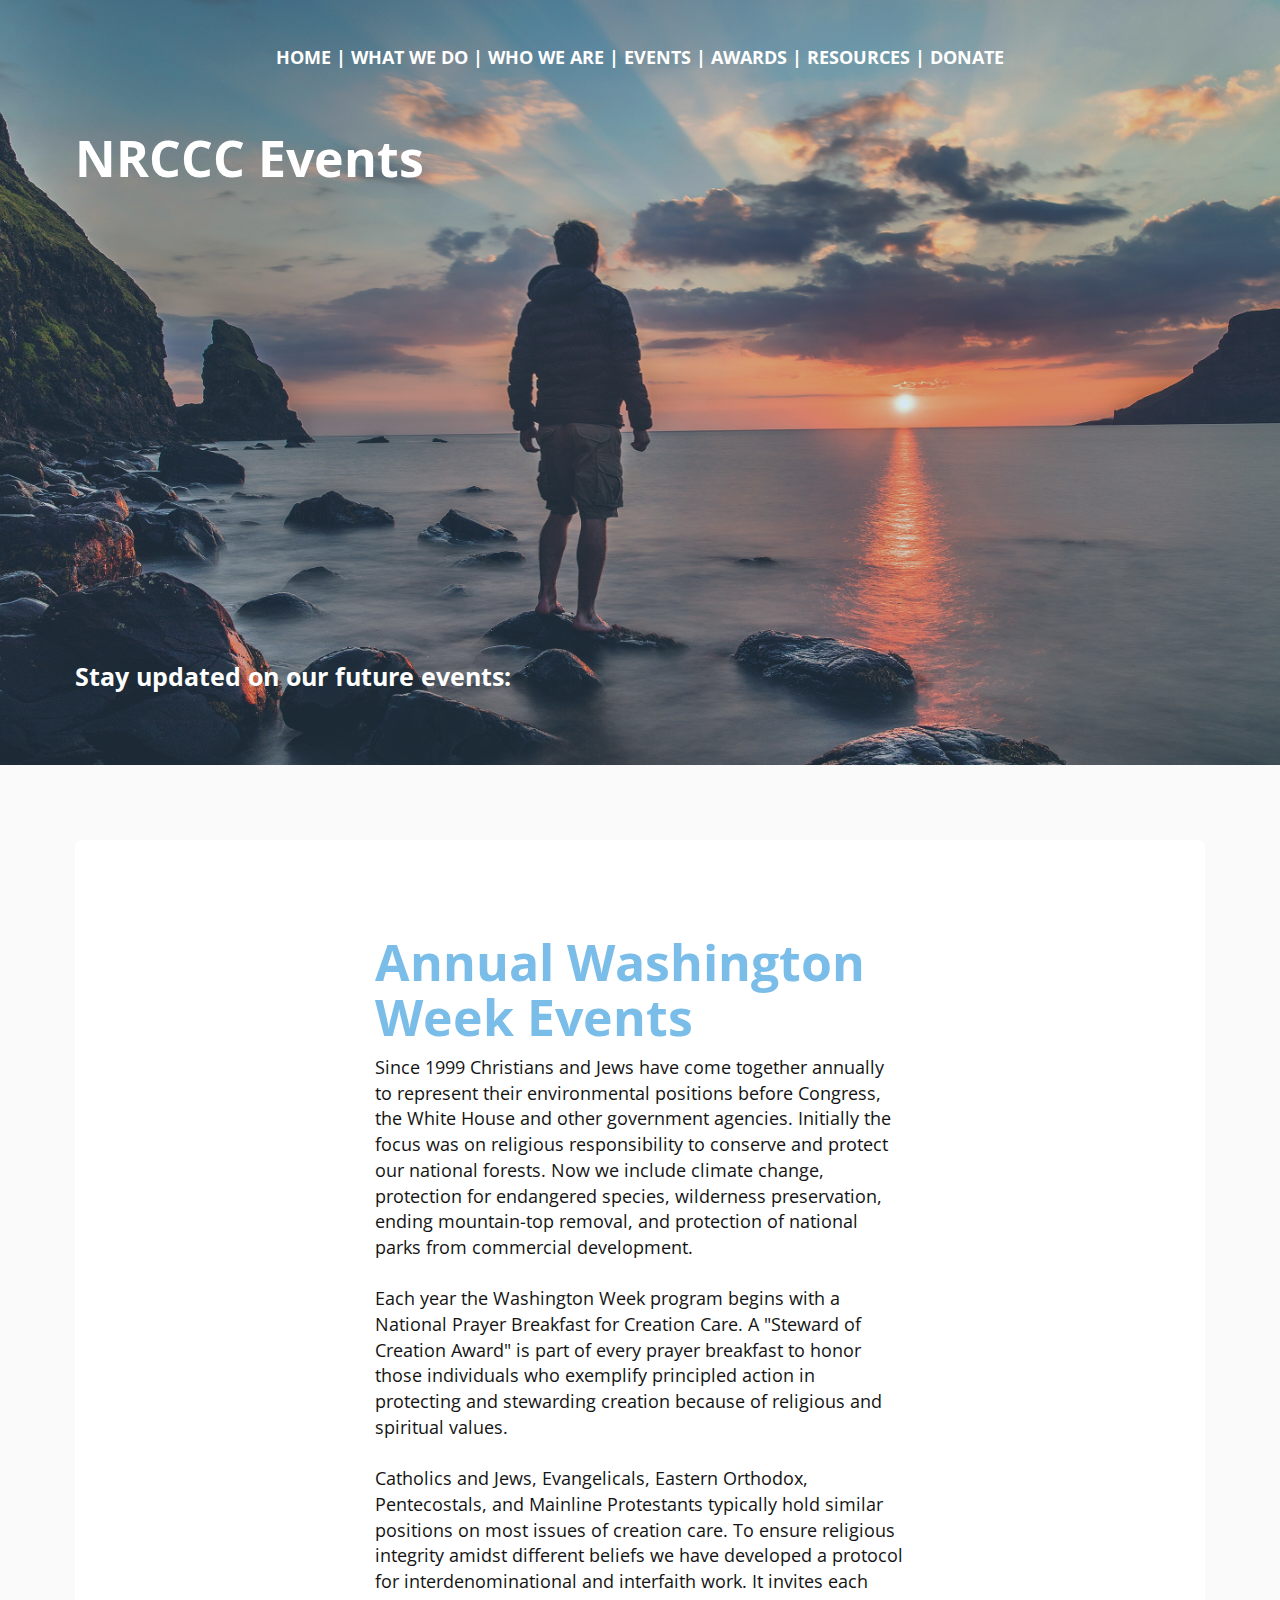
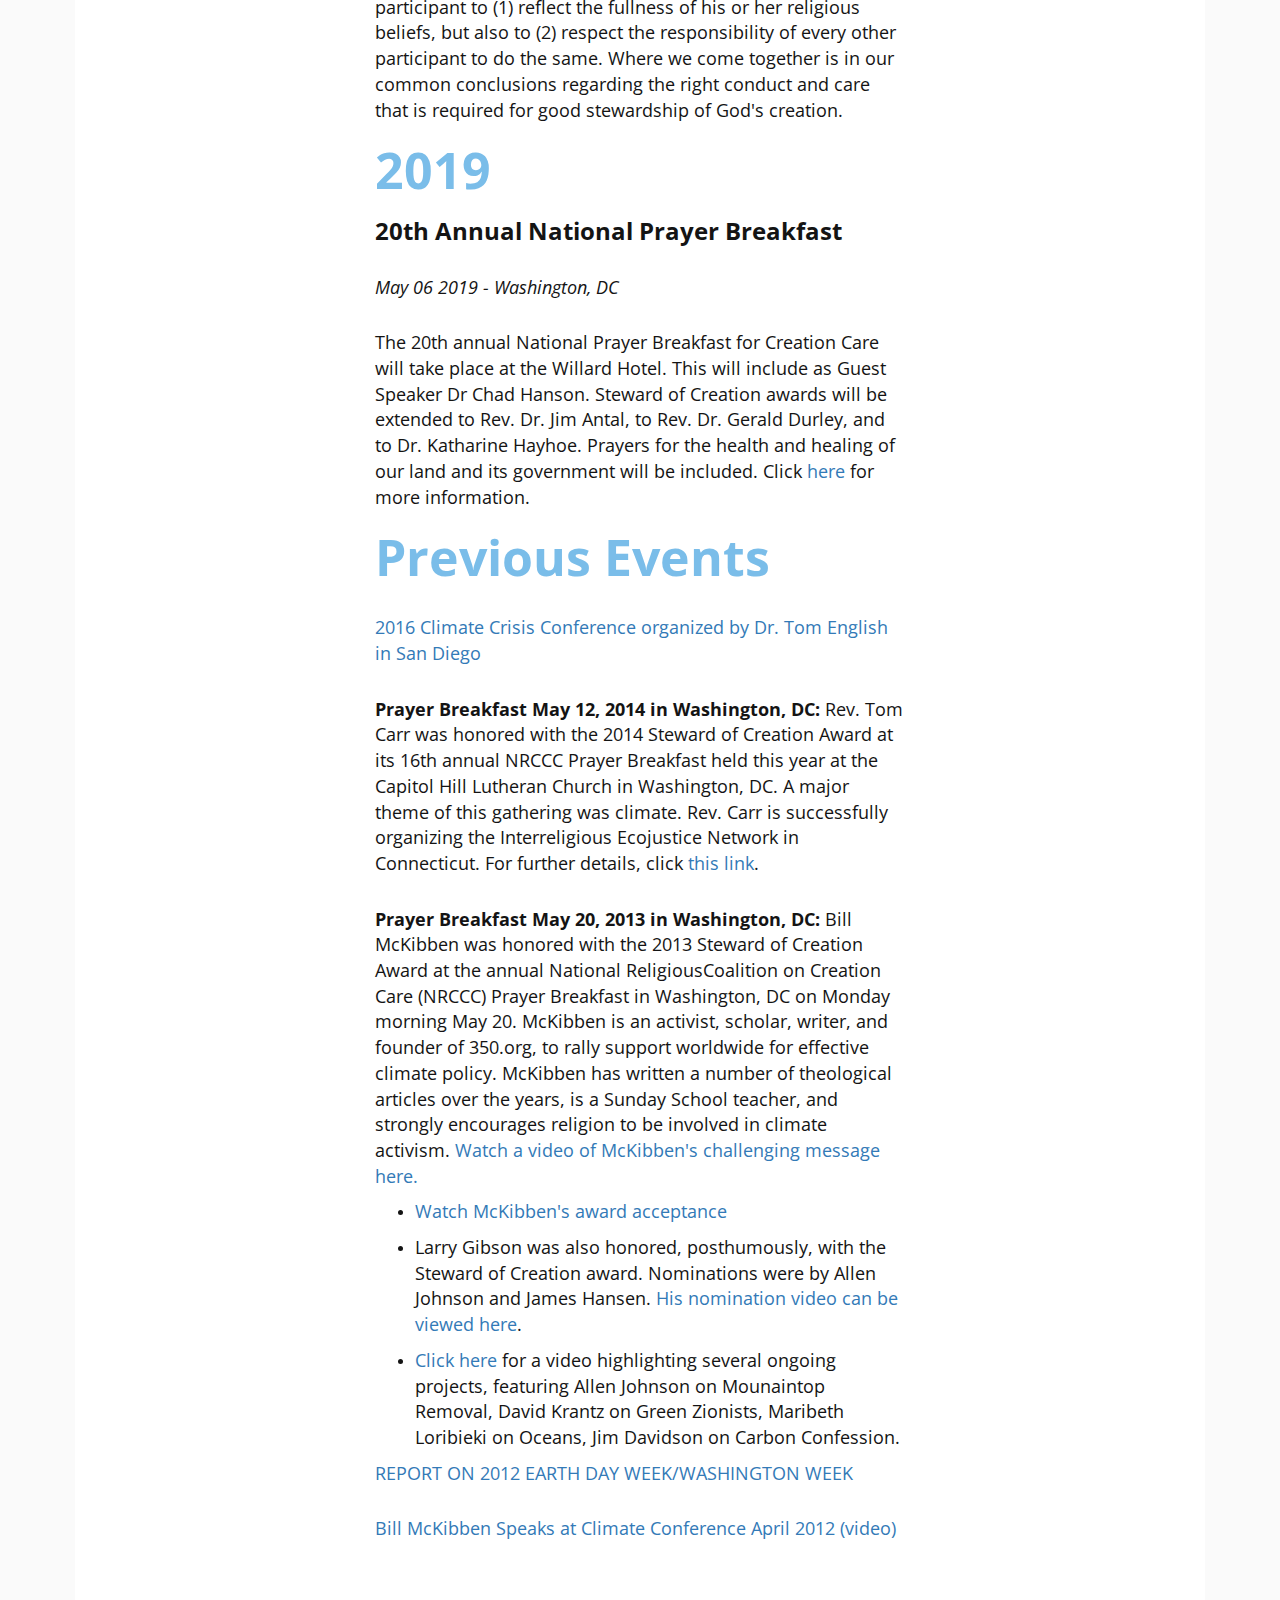
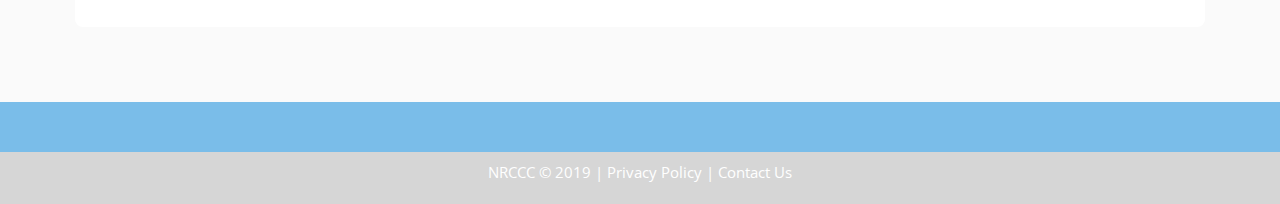
<file: NRCCC Landing1/events.html>
<html>
  <head>
    <title>About Us</title>
    <link href="https://fonts.googleapis.com/css?family=Open+Sans+Condensed:300|Open+Sans:400,600,700" rel="stylesheet">
    <link rel="stylesheet" href="https://use.fontawesome.com/releases/v5.8.1/css/all.css" integrity="sha384-50oBUHEmvpQ+1lW4y57PTFmhCaXp0ML5d60M1M7uH2+nqUivzIebhndOJK28anvf" crossorigin="anonymous">
    <link rel="stylesheet" href="https://maxcdn.bootstrapcdn.com/bootstrap/3.3.7/css/bootstrap.min.css" integrity="sha384-BVYiiSIFeK1dGmJRAkycuHAHRg32OmUcww7on3RYdg4Va+PmSTsz/K68vbdEjh4u" crossorigin="anonymous">
    <link rel="stylesheet" href="style.css">
  </head>

  <body>
    <div class="page-banner" style="background-image: linear-gradient(rgba(64, 136, 195, 0.2), rgba(64, 136, 195, 0.2)), url('images/ocean_sunset.jpg');">
      <div class="top-banner">
      <p><a href="index.html">Home</a> | <a href="about.html">what we do</a> | <a href="team.html">who we are </a> | <a href="events.html">Events</a> | <a href="awards.html">awards</a>  | <a href="additional_resources.html">resources</a> |  <a href="donate.html">Donate</a></p>
      </div>
      <h1>NRCCC Events</h1>
      <div class="page-banner-bottom">
        <p>Stay updated on our future events:</p>
      </div>
    </div>

    <div class="body-wrapper">
      <div class="body-container">
        <h2>Annual Washington Week Events</h2>
        <p>Since 1999 Christians and Jews have come together annually to represent their environmental positions before Congress, the White House and other government agencies. Initially the focus was on religious responsibility to conserve and protect our national forests. Now we include climate change, protection for endangered species, wilderness preservation, ending mountain-top removal, and protection of national parks from commercial development.<br><br>
        Each year the Washington Week program begins with a National Prayer Breakfast for Creation Care. A "Steward of Creation Award" is part of every prayer breakfast to honor those individuals who exemplify principled action in protecting and stewarding creation because of religious and spiritual values.<br><br>
        Catholics and Jews, Evangelicals, Eastern Orthodox, Pentecostals, and Mainline Protestants typically hold similar positions on most issues of creation care. To ensure religious integrity amidst different beliefs we have developed a protocol for interdenominational and interfaith work. It invites each participant to (1) reflect the fullness of his or her religious beliefs, but also to (2) respect the responsibility of every other participant to do the same. Where we come together is in our common conclusions regarding the right conduct and care that is required for good stewardship of God's creation.</p>
        <h2>2019</h2>
        <h3>20th Annual National Prayer Breakfast</h3><br>
        <p><em>May 06 2019 - Washington, DC</em></p><br>
        <p>The 20th annual National Prayer Breakfast for Creation Care will take place at the Willard Hotel. This will include as Guest Speaker Dr Chad Hanson. Steward of Creation awards will be extended to Rev. Dr. Jim Antal, to Rev. Dr. Gerald Durley, and to Dr. Katharine Hayhoe. Prayers for the health and healing of our land and its government will be included. Click <a href="PDF/20th_Prayer_Breakfast_Invitation.pdf" target="_blank">here</a> for more information.
        <h2>Previous Events</h2><br>
        <p><a href="ClimateCrisisConference.pdf" target="_blank">2016 Climate Crisis Conference organized by Dr. Tom English in San Diego</a></p><br>
        <p><strong>Prayer Breakfast May 12, 2014 in Washington, DC:</strong> Rev. Tom Carr was honored with the 2014 Steward of Creation Award at its 16th annual NRCCC Prayer Breakfast held this year at the Capitol Hill Lutheran Church in Washington, DC. A major theme of this gathering was climate. Rev. Carr is successfully organizing the Interreligious Ecojustice Network in Connecticut. For further details, click <a href="PrayerBreakfast2014.pdf" target="_blank">this link</a>.</p><br>
        <p><strong>Prayer Breakfast May 20, 2013 in Washington, DC:</strong> Bill McKibben was honored with the 2013 Steward of Creation Award at the annual National ReligiousCoalition on Creation Care (NRCCC) Prayer Breakfast in Washington, DC on Monday morning May 20. McKibben is an activist, scholar, writer, and founder of 350.org, to rally support worldwide for effective climate policy. McKibben has written a number of theological articles over the years, is a Sunday School teacher, and strongly encourages religion to be involved in climate activism. <a href="">Watch a video of McKibben's challenging message here.</a></p>
        <ul>
        <li><p><a href="https://www.youtube.com/watch?v=Of1P052Qcgg">Watch McKibben's award acceptance</a></p></li>
        <li><p>Larry Gibson was also honored, posthumously, with the Steward of Creation award. Nominations were by Allen Johnson and James Hansen. <a href="https://www.youtube.com/watch?v=lriImdKrNto">His nomination video can be viewed here</a>.</p></li>
        <li><p><a href="https://www.youtube.com/watch?v=trqSJTbeuDM">Click here</a> for a video highlighting several ongoing projects, featuring Allen Johnson on Mounaintop Removal, David Krantz on Green Zionists, Maribeth Loribieki on Oceans, Jim Davidson on Carbon Confession.</p></li>
        </ul>
        <p><a href="PDF/National Religious Coalition Conference on Creation Care by Carol Sherwood.pdf">REPORT ON 2012 EARTH DAY WEEK/WASHINGTON WEEK</a></p><br>
        <p><a href="">Bill McKibben Speaks at Climate Conference April 2012 (video)</a></p>
        <p><a href=""></a></p>
      </div>
    </div>
    <div class="footer">
      <p>NRCCC © 2019  |  <a href="policies.html">Privacy Policy</a> | <a href="donate.html">Contact Us</a></p>
    </div>
  </body>
</html>
</file>
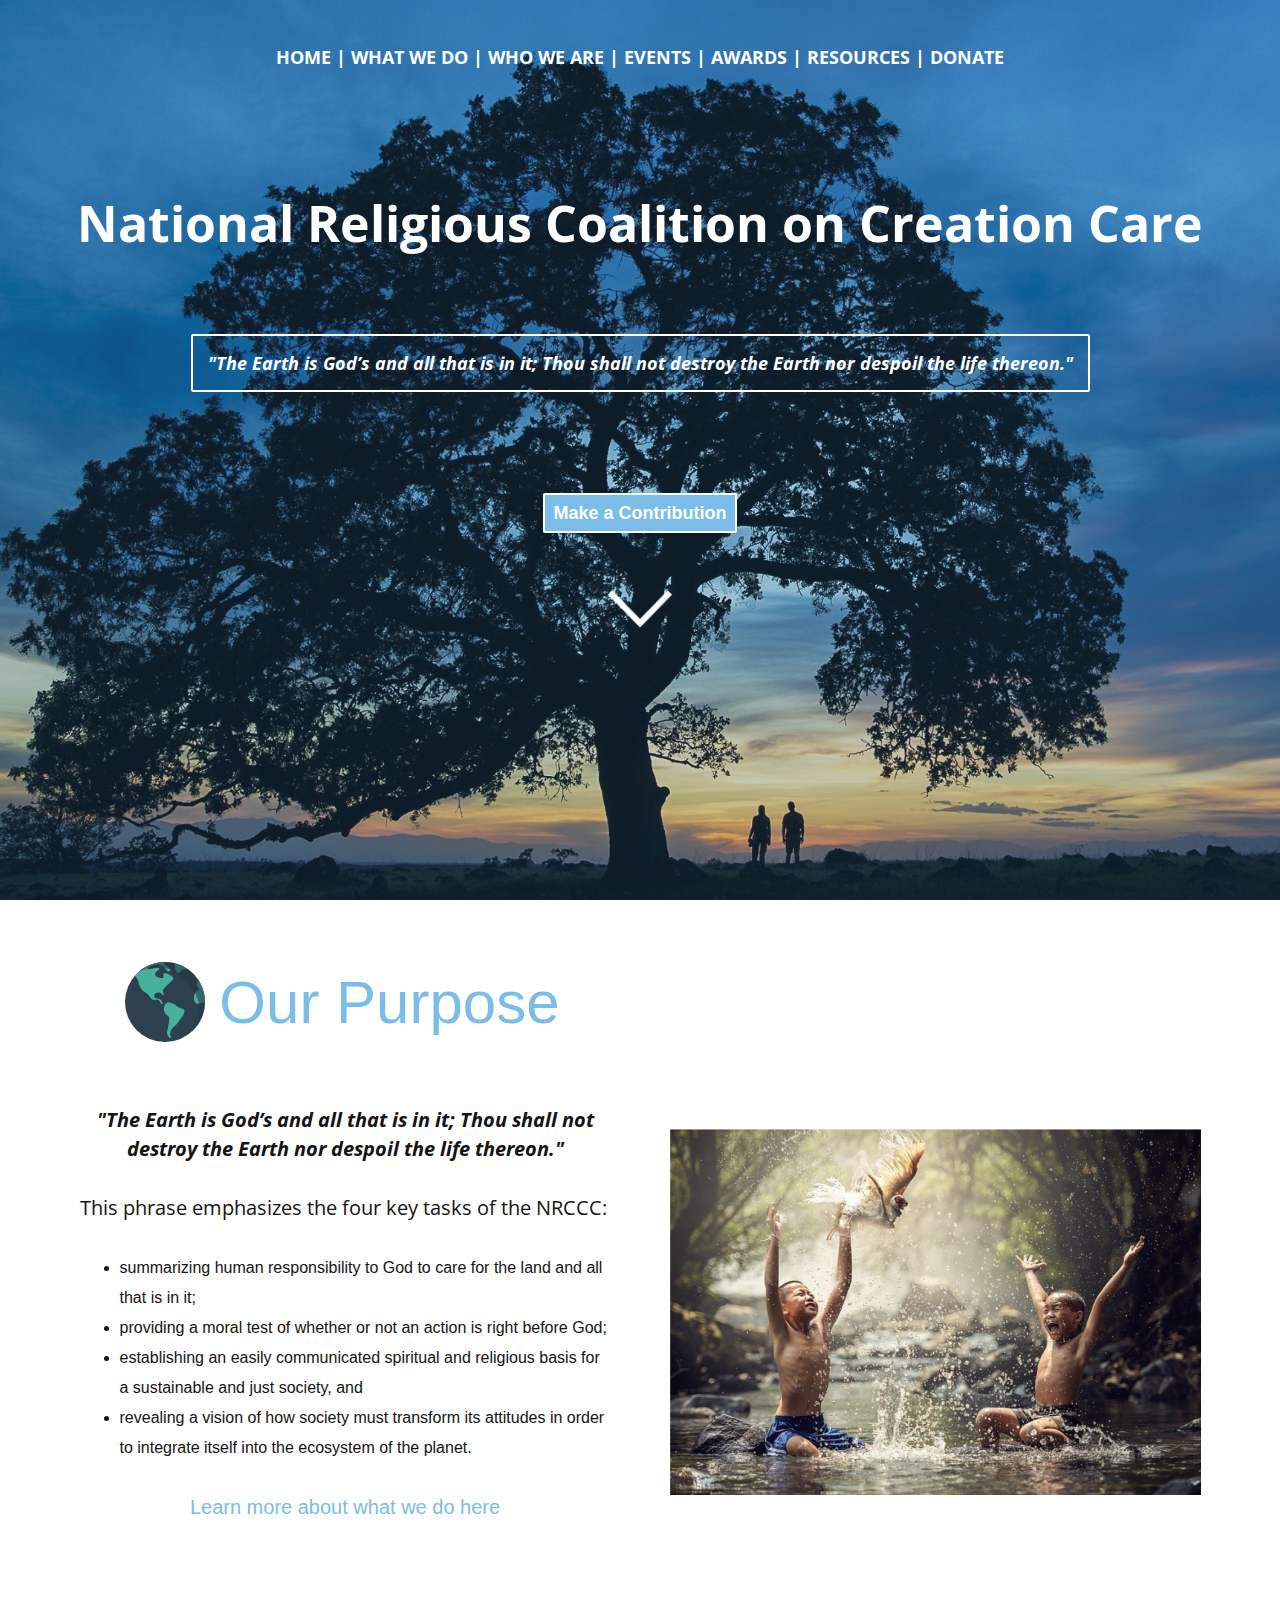
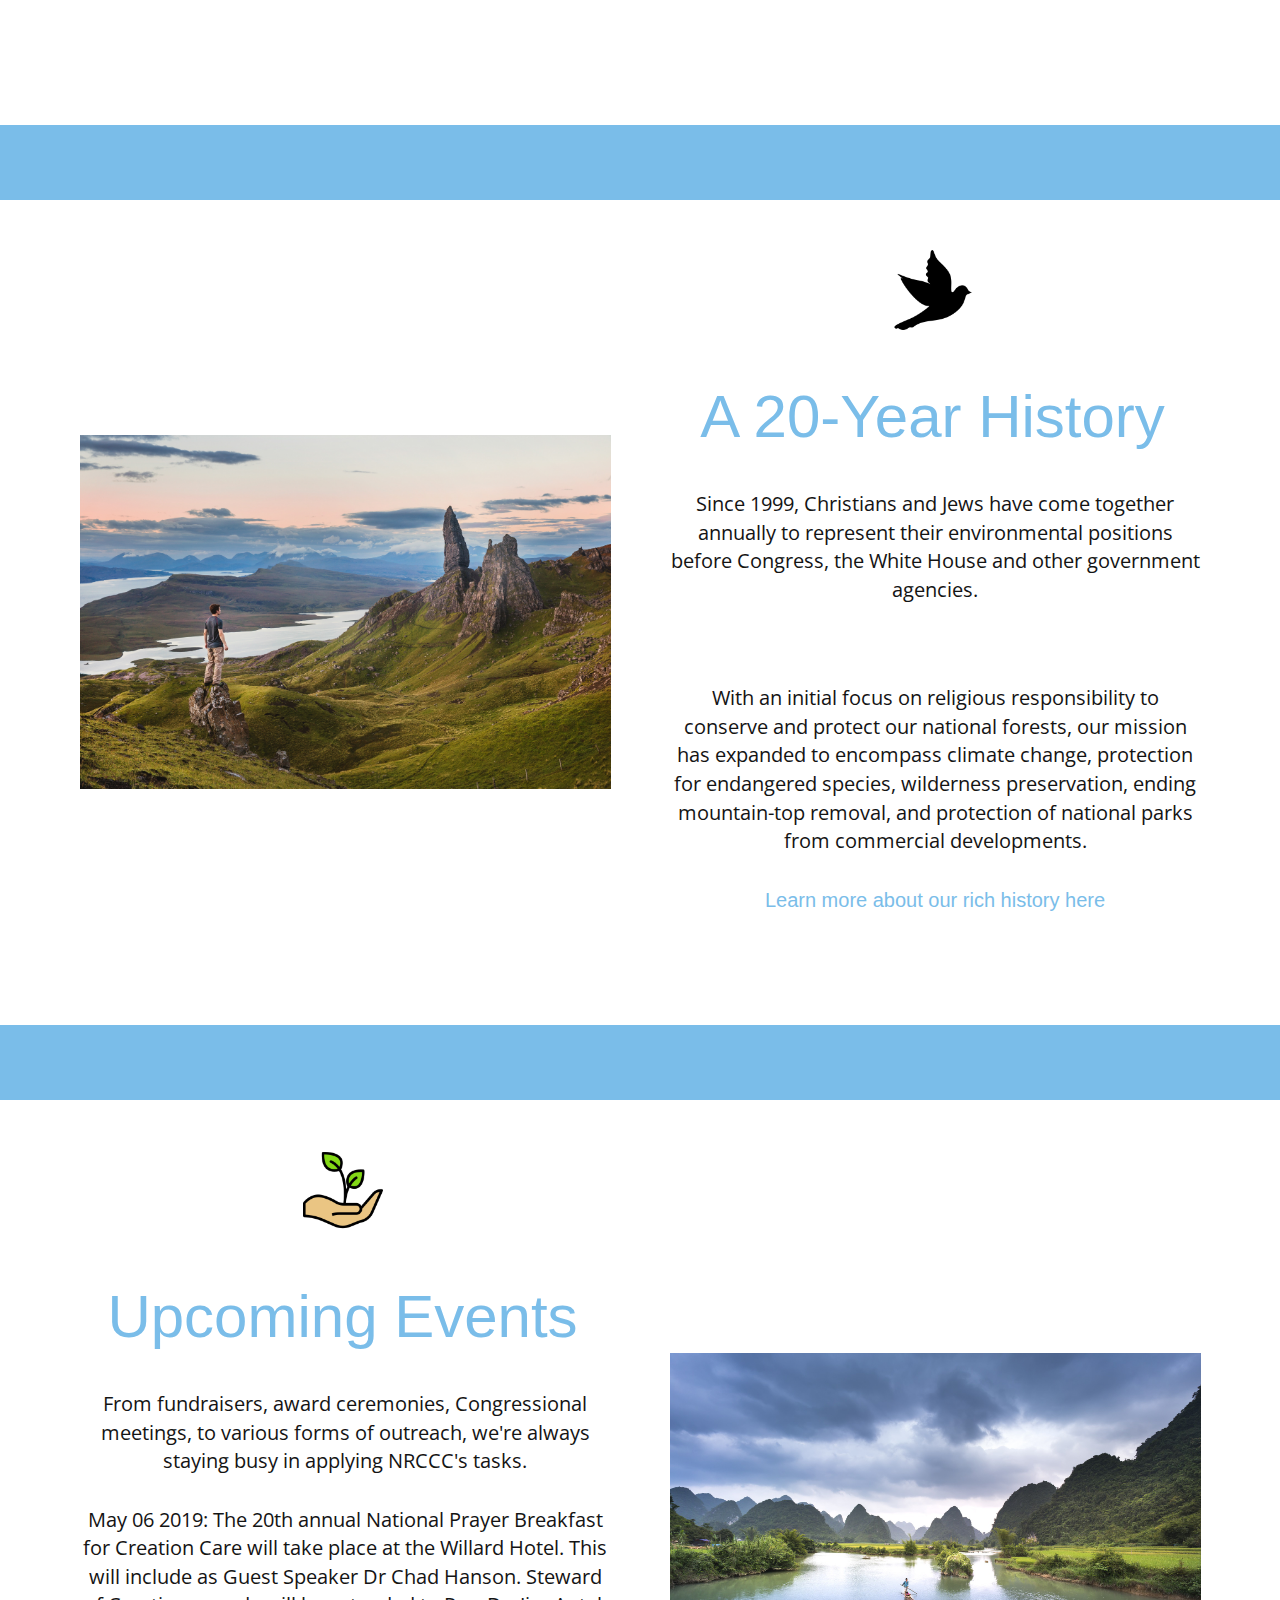
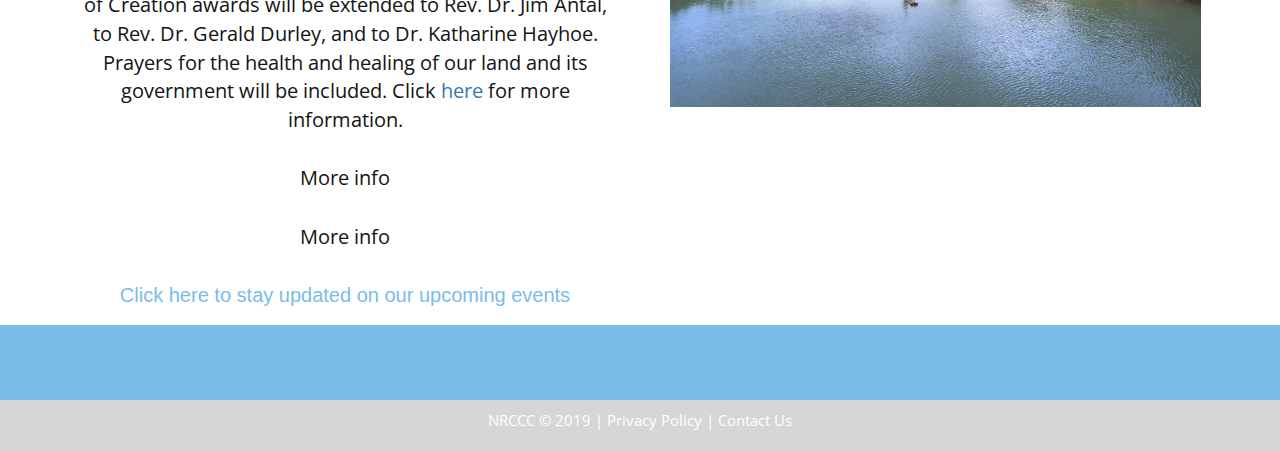
<file: NRCCC Landing1/playground.html>
<html>
  <head>
    <meta charset="utf-8">
    <meta http-equiv="X-UA-Compatible" content="IE=edge">
    <meta name="viewport" content="width=device-width, initial-scale=1">

    <title>Landing Page</title>

    <link href="https://fonts.googleapis.com/css?family=Open+Sans+Condensed:300|Open+Sans:400,600,700" rel="stylesheet">
    <link rel="stylesheet" href="https://use.fontawesome.com/releases/v5.8.1/css/all.css" integrity="sha384-50oBUHEmvpQ+1lW4y57PTFmhCaXp0ML5d60M1M7uH2+nqUivzIebhndOJK28anvf" crossorigin="anonymous">
    <link rel="stylesheet" href="https://maxcdn.bootstrapcdn.com/bootstrap/3.3.7/css/bootstrap.min.css" integrity="sha384-BVYiiSIFeK1dGmJRAkycuHAHRg32OmUcww7on3RYdg4Va+PmSTsz/K68vbdEjh4u" crossorigin="anonymous">
    <link rel="stylesheet" href="style.css">
  </head>
  <body>

    <div id="banner">
      <div class="banner-container">
        <div class="banner1">
          <p><a href="playground.html">Home</a> | <a href="about.html">what we do</a> | <a href="team.html">who we are </a> | <a href="events">Events</a>  | <a href="awards.html">awards</a>  | <a href="additional_resources.html">resources</a> | <a href="donate.html">Donate</a></p>
        </div>
        <div id="banner2">
          <h1>National Religious Coalition on Creation Care</h1>
        </div>
        <div id="banner3">
          <p><x><em>"The Earth is God’s and all that is in it; Thou shall not
          destroy the Earth nor despoil the life thereon."</em></x></p><br><br>
        </div>
        <div id="button" style="margin-top: 75px;">
          <a href="donate.html" style="border: 2px solid white; padding: 8px; background-color: #7ABDE9; border-radius: 2px;">Make a Contribution</a>
        </div>
      </div>
      <div class="arrow">
        <img src="images/down_arrow_64.png">
      </div>
    </div>

    <!-- <div class="container">
      <div class="row">
        <div class="row"> -->
              <!-- <div class="landing-page-cards">
                <div class="landing-container">

                  <div class="landing-box"> -->

              <div class="landing-container">
                <div class="landing-box">
                    <ul class="list-inline">
                      <li><img src="images/dark_globe.svg" alt="Globe Icon" class="landing-icons"></li>
                      <li><h2>Our Purpose</h2></li>
                    </ul>
                    <p><em><strong>"The Earth is God’s and all that is in it; Thou shall not
                    destroy the Earth nor despoil the life thereon."</strong></em></p>
                      <div class="text-align-left" style="text-align: left; line-height: 30px">
                        <p>This phrase emphasizes the four key tasks of the NRCCC:</p>
                      </div>
                      <div class="text-align-left-bullets" style="text-align: left; line-height: 30px; font-size: 16">
                        <ul>
                          <li>summarizing human responsibility to God to care for the land and all that is in it;</li>
                          <li>providing a moral test of whether or not an action is right before God;</li>
                          <li>establishing an easily communicated spiritual and religious basis for a sustainable and just society, and</li>
                          <li>revealing a vision of how society must transform its attitudes in order to integrate itself into the ecosystem of the planet.</li>
                        </ul>
                      </div><br>
                    <a href="about.html" class="secondary-button">Learn more about what we do here  <i class="fas fa-angle-right"></i></a>
                </div>
                <div class="landing-box" style="background-image: url('images/cropped_children.png');">
                </div>
              </div>


              <div class="landing-container">

                <div class="landing-box" style="background-image: url('images/man_with_mountains.jpg');">
                </div>

                <div class="landing-box">
                  <ul class="list-inline">
                    <li><img src="images/dove.png" alt="Dove" class="landing-icons"></li>
                    <li><h2>A 20-Year History</h2></li>
                  </ul>
                  <p>Since 1999, Christians and Jews have come together annually to represent their environmental positions before Congress, the White House and other government agencies.</p><br>
                  <p>With an initial focus on religious responsibility to conserve and protect our national forests, our mission has expanded to encompass climate change, protection for endangered species, wilderness preservation, ending mountain-top removal, and protection of national parks from commercial developments.</p>
                  <a href="/about-us/" class="secondary-button">Learn more about our rich history here  <i class="fas fa-angle-right"></i></a>
                </div>


              </div>

              <div class="landing-container">

                <div class="landing-box">
                  <ul class="list-inline">
                    <li><img src="images/growth.png" alt="Dove" class="landing-icons"></li>
                    <li><h2>Upcoming Events</h2></li>
                  </ul>
                  <p>From fundraisers, award ceremonies, Congressional meetings, to various forms of outreach, we're always staying busy in applying NRCCC's tasks.</p>
                  <p>May 06 2019: The 20th annual National Prayer Breakfast for Creation Care will take place at the Willard Hotel. This will include as Guest Speaker Dr Chad Hanson. Steward of Creation awards will be extended to Rev. Dr. Jim Antal, to Rev. Dr. Gerald Durley, and to Dr. Katharine Hayhoe. Prayers for the health and healing of our land and its government will be included. Click <a href="20th_Prayer_Breakfast_Invitation.pdf" target="_blank">here</a> for more information.</p>
                  <p>More info</p>
                  <p>More info</p>
                  <a href="/about-us/" class="secondary-button">Click here to stay updated on our upcoming events  <i class="fas fa-angle-right"></i></a>
                </div>

                <div class="landing-box" style="background-image: url('images/man_on_boat.jpg');">
                </div>

              </div>

          </div>

    <div class="footer">
      <p>NRCCC © 2019  |  <a href="policies.html">Privacy Policy</a> | <a href="donate.html">Contact Us</a></p>
    </div>

  </body>
</html>
</file>
<file: NRCCC Landing1/style.css>
/*font-family: 'Open Sans', sans-serif;
font-family: 'Open Sans Condensed', sans-serif;
*/
body {
  background: white;
  color: rgb(20, 20, 20);
  margin: 0;
}

body p {
  font-family: 'Open Sans', sans-serif;
  font-size: 18px;
}

h1 {
  font-size: 50px;
  font-family: 'Open Sans', sans-serif;
}

#banner {
  background-image: linear-gradient(rgba(64, 136, 195, 0.2), rgba(64, 136, 195, 0.2)), url("images/sky_edit.jpg");
  padding: 30px 50px 30px 50px;
  height: 100vh;
  background-attachment: fixed;
  background-position: center bottom;
  background-repeat: no-repeat;
  background-size: cover;
  text-align: center;
  color: white;
}

.banner-container {
  margin-top: 15px;
}

.index-text-left {
  text-align: left;
}

.page-banner {
  background-attachment: fixed;
  background-position: center;
  background-repeat: no-repeat;
  background-size: cover;
  text-align: left;
  font-family: 'Open Sans', sans-serif;
  color: white;
  height: 85vh;
  position: relative;
}

.page-banner p {
  margin-top: 15px;
}

.page-banner h1 {
  font-size: 50px;
  font-weight: bold;
  padding-left: 75px;
  padding-top: 50px;
  margin-top: 0;
  font-family: 'Open Sans', sans-serif;
}

.page-banner h5 {
  margin: 260px 0;
  font-size: 35px;
  font-weight: bold;
  padding-left: 75px;
}

.page-banner-bottom p {
  font-size: 25px;
  font-weight: bold;
  position: absolute;
  bottom: 35;
  text-align: left;
  padding: 0 75px;
  padding-bottom: 25px;
}

.body-wrapper {
  background-color: #FAFAFA;
  padding: 75px;
  border-bottom: 50px solid #7ABDE9;
}

.body-container {
  background-color: white;
  margin: 0px;
  padding: 75px 300px;
  border-radius: 8px;
  font-family: 'Open Sans', sans-serif;
}

.body-container h1 {
  font-weight: bold;
}

.body-container h2 {
  font-weight: bold;
  color: #7ABDE9;
  font-size: 50px;
}

.body-container h3 {
  font-weight: bold;
}

.body-container-links a {
  font-size: 18px;
}

.body-container-award {
  background-color: white;
  margin: 0px;
  padding: 75px;
  border-radius: 10px;
  font-family: 'Open Sans', sans-serif;
}

.body-container-award h1 {
  font-weight: bold;
  border-top: 3px solid black;
  border-bottom: 3px solid black;
}

.body-container-award h2 {
  font-weight: bold;
  color: #7ABDE9;
  font-size: 50px;
}



@media(max-width: 992px) {
  .banner-container {
    width: 750px;
  }
  #banner h1 {
    margin: 30px;
    font-size: 30px;
  }
  #banner1 {
    font-size: 15px !important;
  }
  #button {
    margin: 15px;
  }
  #arrow {
    margin: 10px;
  }
}

@media(max-width: 768px) {
  .banner-container {
    width: 500px;
  }
  #banner h1 {
    margin: 24px;
    font-size: 25px;
  }
  #banner1 {
    font-size: 13px !important;
  }
  #button {
    margin: 16px;
  }
  #arrow {
    margin: 8px;
  }
}

@media(max-width: 480px) {
  .banner-container {
    width: 350px;
  }
  #banner h1 {
    margin: 15px;
    font-size: 15px;
  }
  #banner1 {
    font-size: 10px !important;
  }
  #button {
    margin: 10px;
  }
  #arrow {
    margin: 5px;
  }
}

/* Start of WHO WE ARE styling */

.body-wrapper {
  padding: 75px;
  position: relative;
}


.body-container-team {
  background-color: white;
  margin: 0px;
  padding: 50px;
  border-radius: 10px;
}

.body-container-team h3 {
  color: #7ABDE9;
  text-align: center;
  font-size: 50px;
  font-weight: bold;
}

.body-container-team h4 {
  font-size: 23px;
}

.cards {
  display: flex;
  align-items: center;
  justify-content: space-around;
  flex-wrap: wrap;
}

.person-card {
  height: 495px;
  width: 350px;
  box-shadow: 1px 1px 8px rgba(0,0,0,0.2);
  color: black;
  border-radius: 2px;
  margin: 15px;
}

.person-card-body {
  background-image: contain;
  height: 300px;
  background-repeat: no-repeat;
  background-position: center;
  background-color: #FAFAFA;
  border-radius: 2px;
  box-shadow: 1px 1px 3px rgba(0,0,0,0.1);
}

.person-card-footer {
  text-align: center;
}

.person-card-footer p {
  font-size: 15px;
  margin: 18px;
}

.footer-name p {
  color: #7ABDE9;
  font-size: 20px;
  font-weight: bold;
}

#arrow-team {
  text-align: center;
  position: relative;
  transition: 2s;
  bottom: 10;
}

#arrow-team p {
  text-align: center;
  color: white;
  font-family: 'Open Sans', sans-serif;
}




.top-banner {
  text-align: center;
  font-family: 'Open Sans', sans-serif;
  text-transform: uppercase;
  color: white;
  margin: 0;
  font-weight: bold;
  font-size: 18px;
  padding-top: 30px;
}

.top-banner a {
  color: white;
}

.containertop {
  box-shadow: inset 4px 8px 4px 0 white;

}

/*.banner-container {
  margin: 0 auto;
}*/


.banner1 {
  font-weight: lighter;
  text-transform: uppercase;
  text-align: center;
  color: white;
  font-size: 18px;
  font-weight: bold;
  font-family: 'Open Sans', sans-serif;
}

.banner2 {
}

.banner3 {
}

.award-list {
  display: flex;
  align-items: center;
  justify-content: space-around;
  flex-wrap: wrap;
}

.year-card {
  width: 300px;
  height: 215px;
  box-shadow: 0px 0px 4px rgba(0,0,0,0.3);
  margin-bottom: 25px;
  background-color: #FAFAFA;
  padding: 10px;
}

.year-card p {
  color: #7ABDE9;
}

.year-card a {
  font-size: 15px;
  font-family: 'Open Sans', sans-serif;
}




#banner h1 {
  color: white;
  font-weight: bolder;
  margin-top: 100px;
  margin-bottom: 100px;
  padding-top: 25px;
}

/*original green font color: #A0D18D
*/
#banner p {
  color: white;
  font-size: 18px;
  font-weight: bold;
}

#banner a {
  color: white;
  font-size: 18px;
  font-weight: bold;
}

#banner a:hover {
  opacity: 0.8;
}

#banner x {
  border: solid;
  border-width: 2px;
  padding: 15px;
  border-radius: 2px;
}

/*#button {
  margin-top: 100px;
  border-style: solid;
  border-radius: 1px;
  background-color: #0088CB;
  background-size: 5px;
  color: white;
  font-weight: lighter;
  padding: 5px;
}*/

#button a {
  border: 2px solid white;
  padding: 8px;
  background-color: #7ABDE9;
  border-radius: 2px;
  margin-top: 75px;
}


#button a:hover {
 opacity: 0.8;
}

.bottom-button {
  color: black;
  padding: 4px;
  border-radius: 2px;
  border: 2px solid white;
  position: absolute;
  bottom: -41;
  color: white;
  font-weight: bold;
}



.arrow {
  margin-top: 50px;
  transition: 2s;
  appearance: 1s;
}

#arrow-team {
  transition: 2s;
}

.landing-container {
  padding: 50px;
  border-bottom: 75px solid #7ABDE9;
  width: 100%;
  height: 100vh;
  display: flex;
  flex-wrap: wrap;
  justify-content: space-around;
  flex-direction: row;
}

.landing-container h2 {
  font-size: 60px;
  color: #7ABDE9;
}

.landing-container p {
  font-size: 20px;
  margin: 30px 0;
}


.landing-box {
  width: 45%;
  text-align: center;
  background-position: center;
  height: auto;
  background-size: 100%;
  background-repeat: no-repeat;
}

.secondary-button {
  color: #7ABDE9;
  text-align: center;
  margin: 30px 0px;
  font-size: 20px;
}

.secondary-button:hover {
  opacity: 0.8;
}

/*.purpose-box {
  background-image: url("images/cropped_children.png");
  background-position: center bottom;
  width: 45%;
  height: auto;
  background-size: contain;
  background-repeat: no-repeat;
}*/

.purpose-photo {
  background-image: url("images/cropped_children.png");
  position: bottom;
  width: 45%;
  height: auto;
  background-size: contain;
  background-repeat: no-repeat;
}

@media screen and (max-width:1200px){
  .landing-box{
    width: 35%;
  }
}

@media screen and (max-width:600px){
  .landing-box{
    width: 90%;
  }
}


.list-inline {
  text-align: center;
}

.landing-icons {
  height: 80;
  margin-bottom: 34px;
}

#quote {
  margin: 55px 0px;
  text-align: center;
/*  border: 3px solid black;
  padding: 8px;*/
}

.footer {
  background: #D6D6D6;
  color: white;
  padding: 10px;
  text-align: center;
  font-size: 5px;
}
.footer p {
  font-size: 15px;
}
.footer a {
  color: white;
}

/*Start of AWARDS styling
*/
</file>
